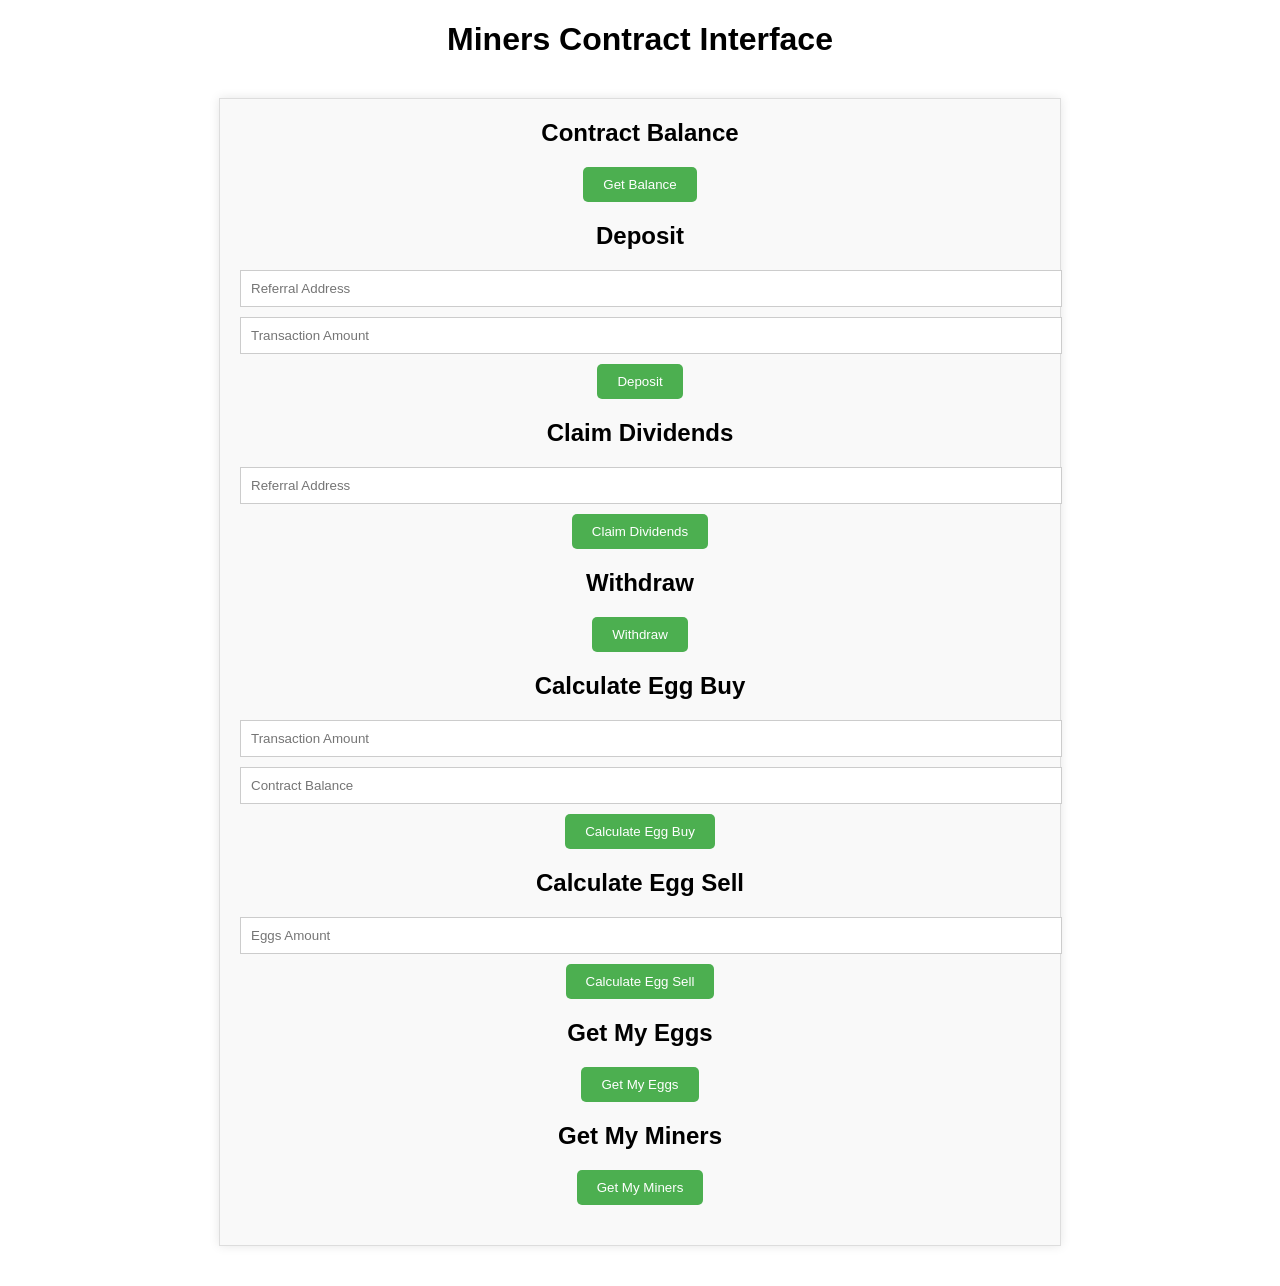
<file: index.htm>
<!DOCTYPE html>
<html lang="en">
<head>
    <meta charset="UTF-8">
    <meta name="viewport" content="width=device-width, initial-scale=1.0">
    <title>Miners Contract Interface</title>
    <link rel="stylesheet" href="custom.css">
</head>
<body>
    <h1>Miners Contract Interface</h1>
    <div class="container">
        <div class="section">
            <h2>Contract Balance</h2>
            <button id="get-balance-btn">Get Balance</button>
            <p id="balance-result"></p>
        </div>
        <div class="section">
            <h2>Deposit</h2>
            <input type="text" id="ref-input" placeholder="Referral Address">
            <input type="text" id="trx-input" placeholder="Transaction Amount">
            <button id="deposit-btn">Deposit</button>
        </div>
        <div class="section">
            <h2>Claim Dividends</h2>
            <input type="text" id="ref-input-claim" placeholder="Referral Address">
            <button id="claim-btn">Claim Dividends</button>
        </div>
        <div class="section">
            <h2>Withdraw</h2>
            <button id="withdraw-btn">Withdraw</button>
        </div>
        <div class="section">
            <h2>Calculate Egg Buy</h2>
            <input type="text" id="trx-input-egg-buy" placeholder="Transaction Amount">
            <input type="text" id="contract-balance-input" placeholder="Contract Balance">
            <button id="calculate-egg-buy-btn">Calculate Egg Buy</button>
            <p id="egg-buy-result"></p>
        </div>
        <div class="section">
            <h2>Calculate Egg Sell</h2>
            <input type="text" id="eggs-input" placeholder="Eggs Amount">
            <button id="calculate-egg-sell-btn">Calculate Egg Sell</button>
            <p id="egg-sell-result"></p>
        </div>
        <div class="section">
            <h2>Get My Eggs</h2>
            <button id="get-my-eggs-btn">Get My Eggs</button>
            <p id="my-eggs-result"></p>
        </div>
        <div class="section">
            <h2>Get My Miners</h2>
            <button id="get-my-miners-btn">Get My Miners</button>
            <p id="my-miners-result"></p>
        </div>
    </div>

    <script src="interface.js"></script>
</body>
</html>
</file>
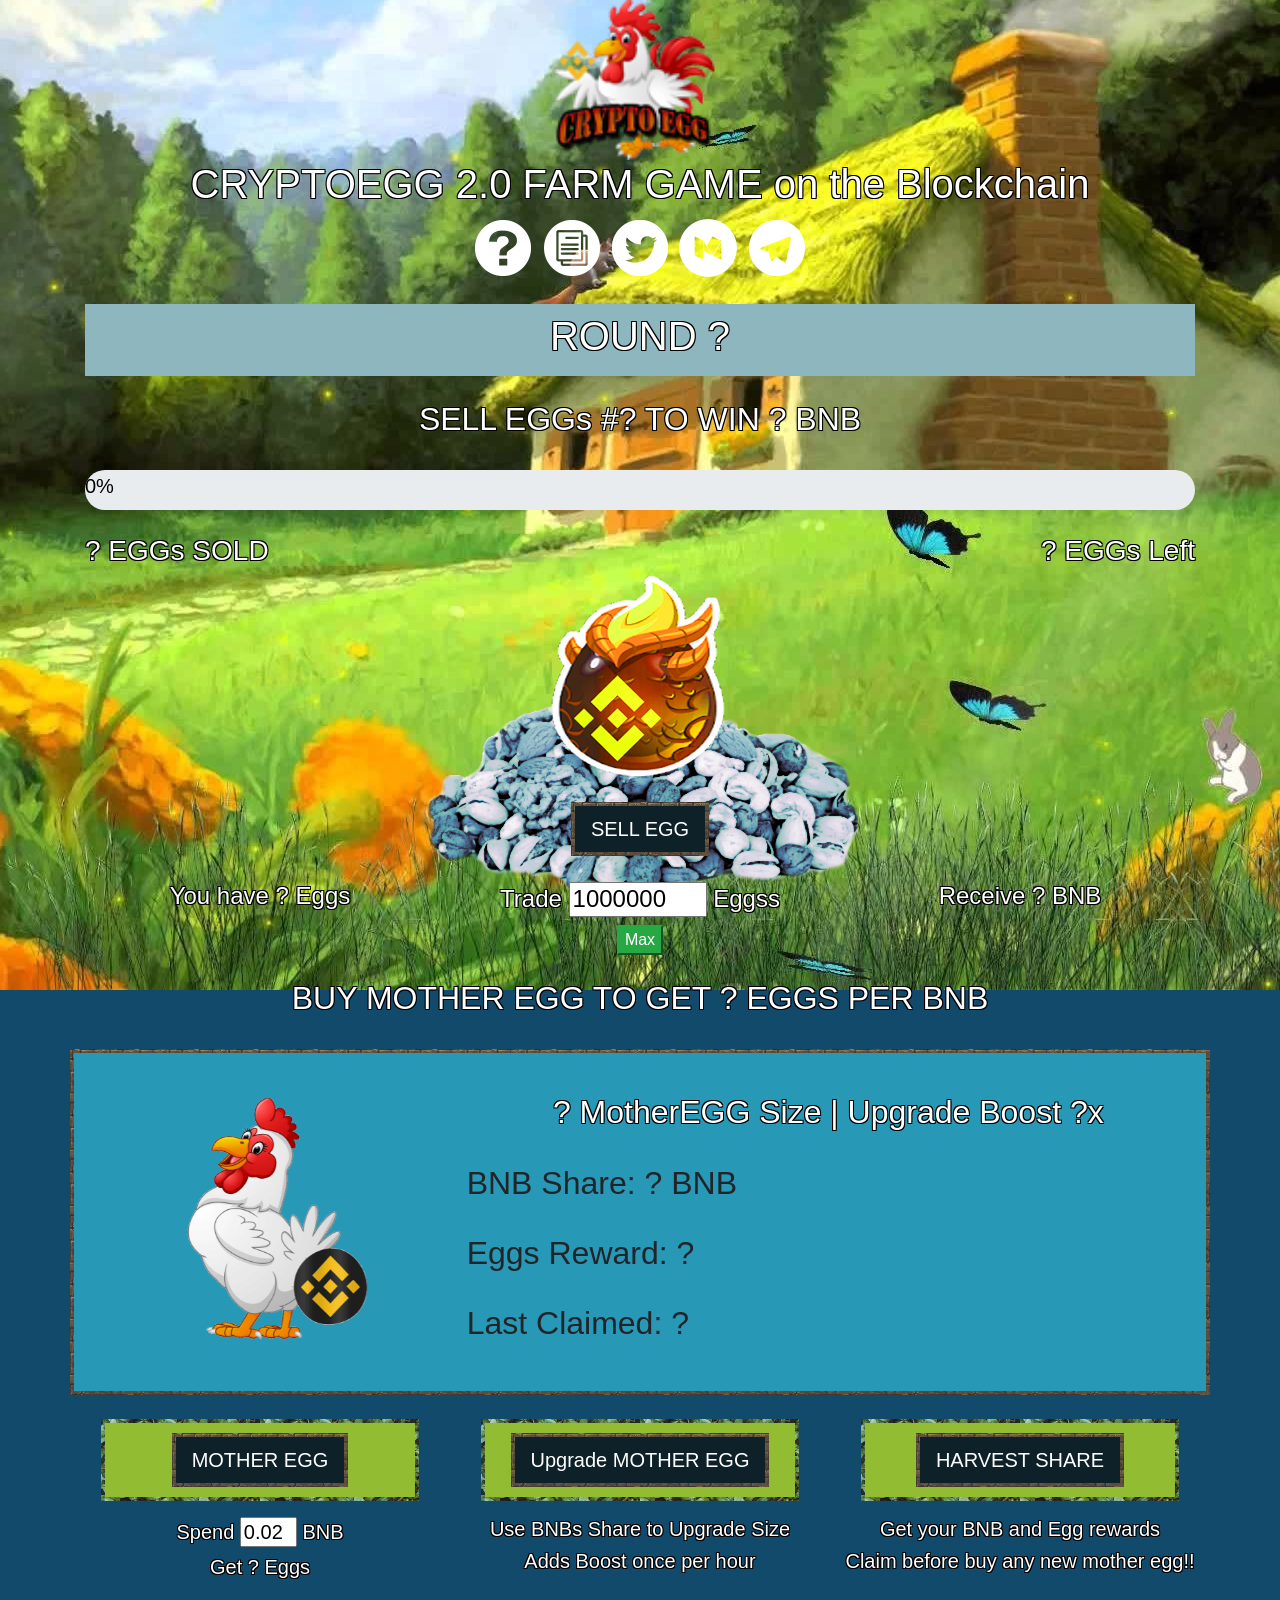
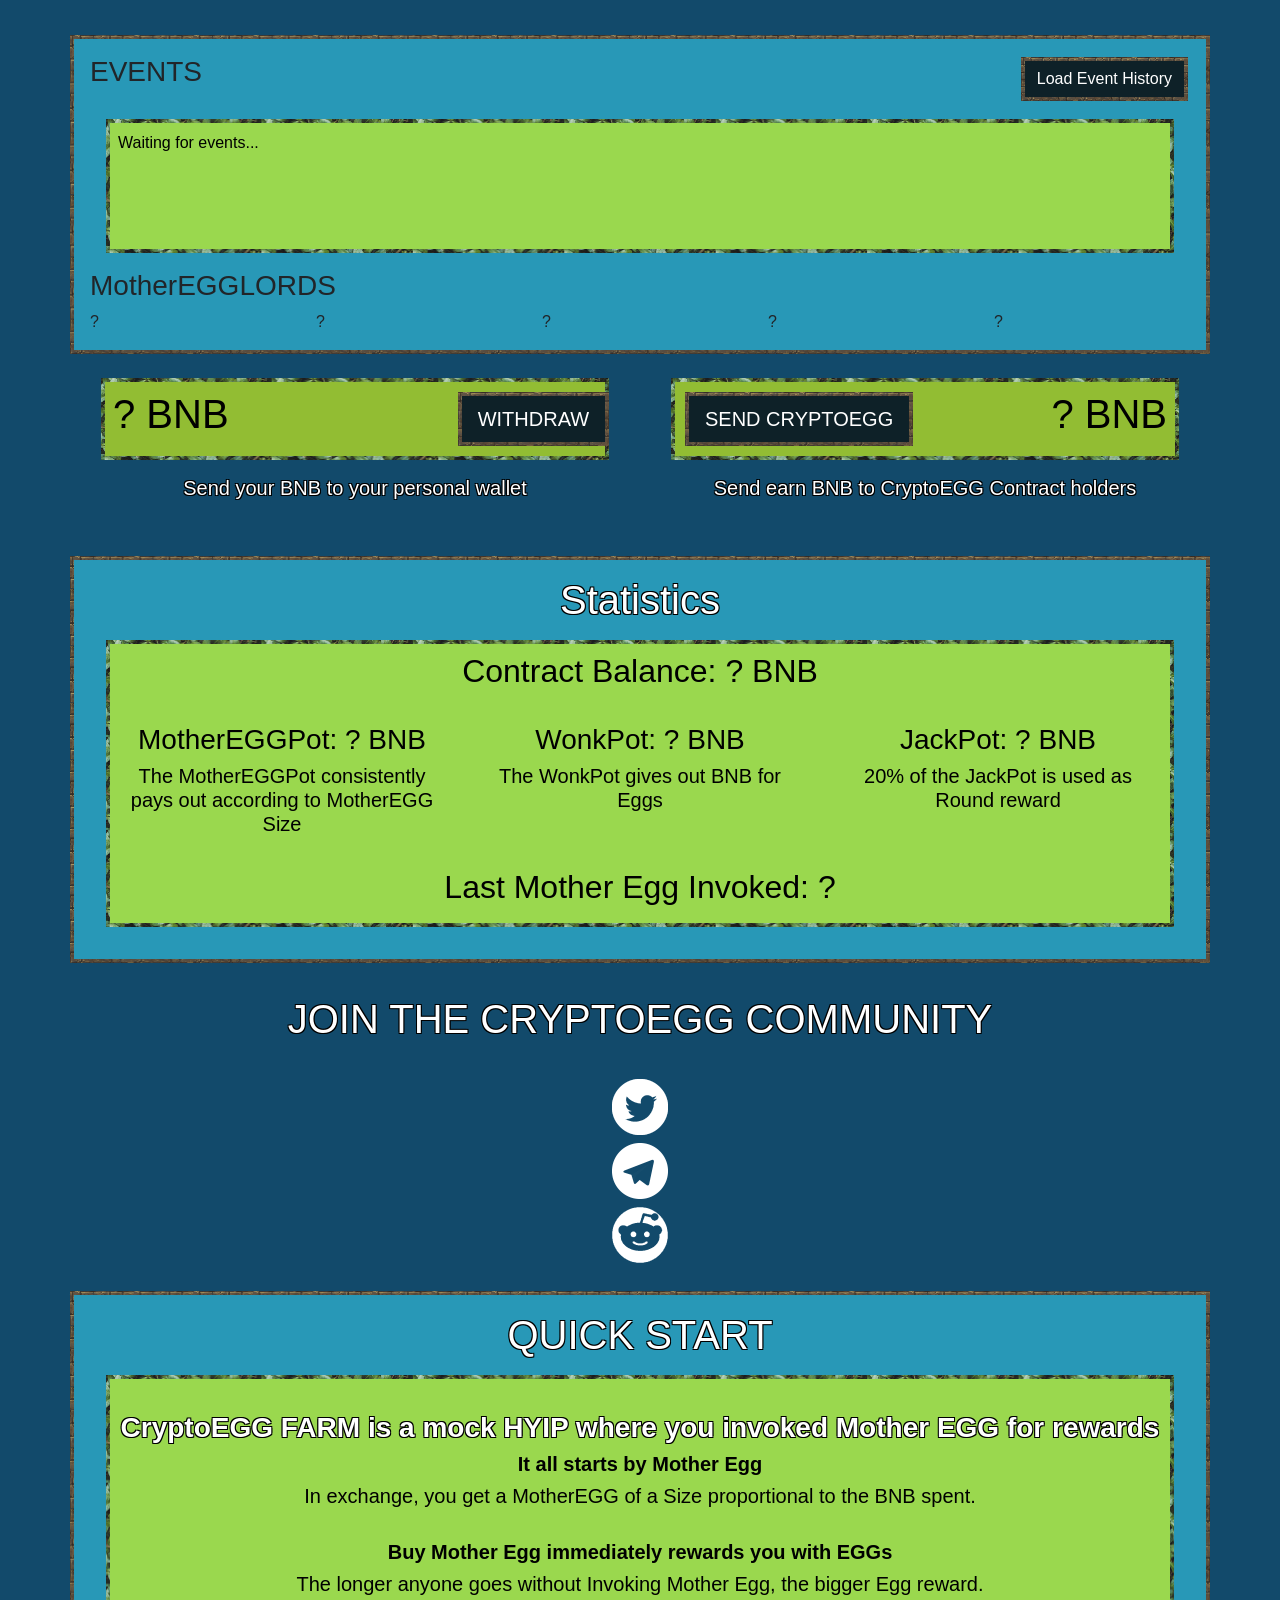
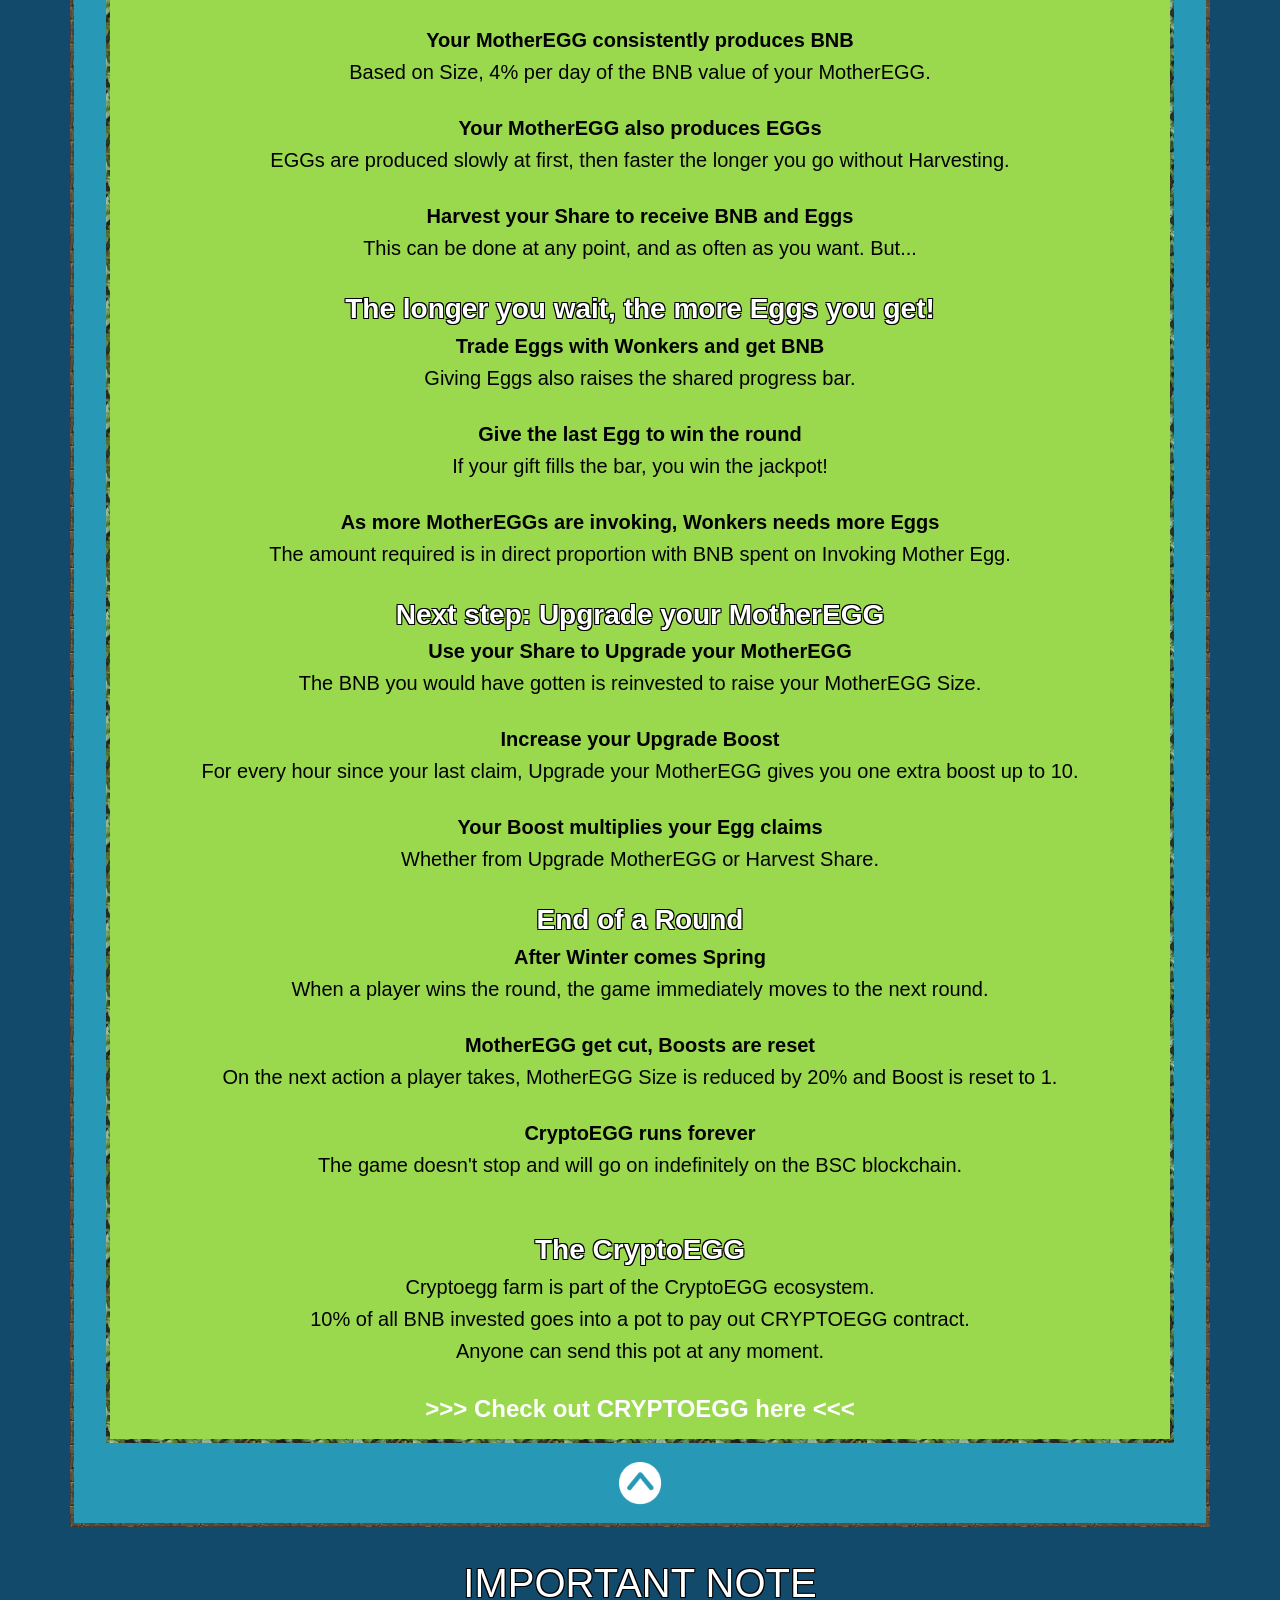
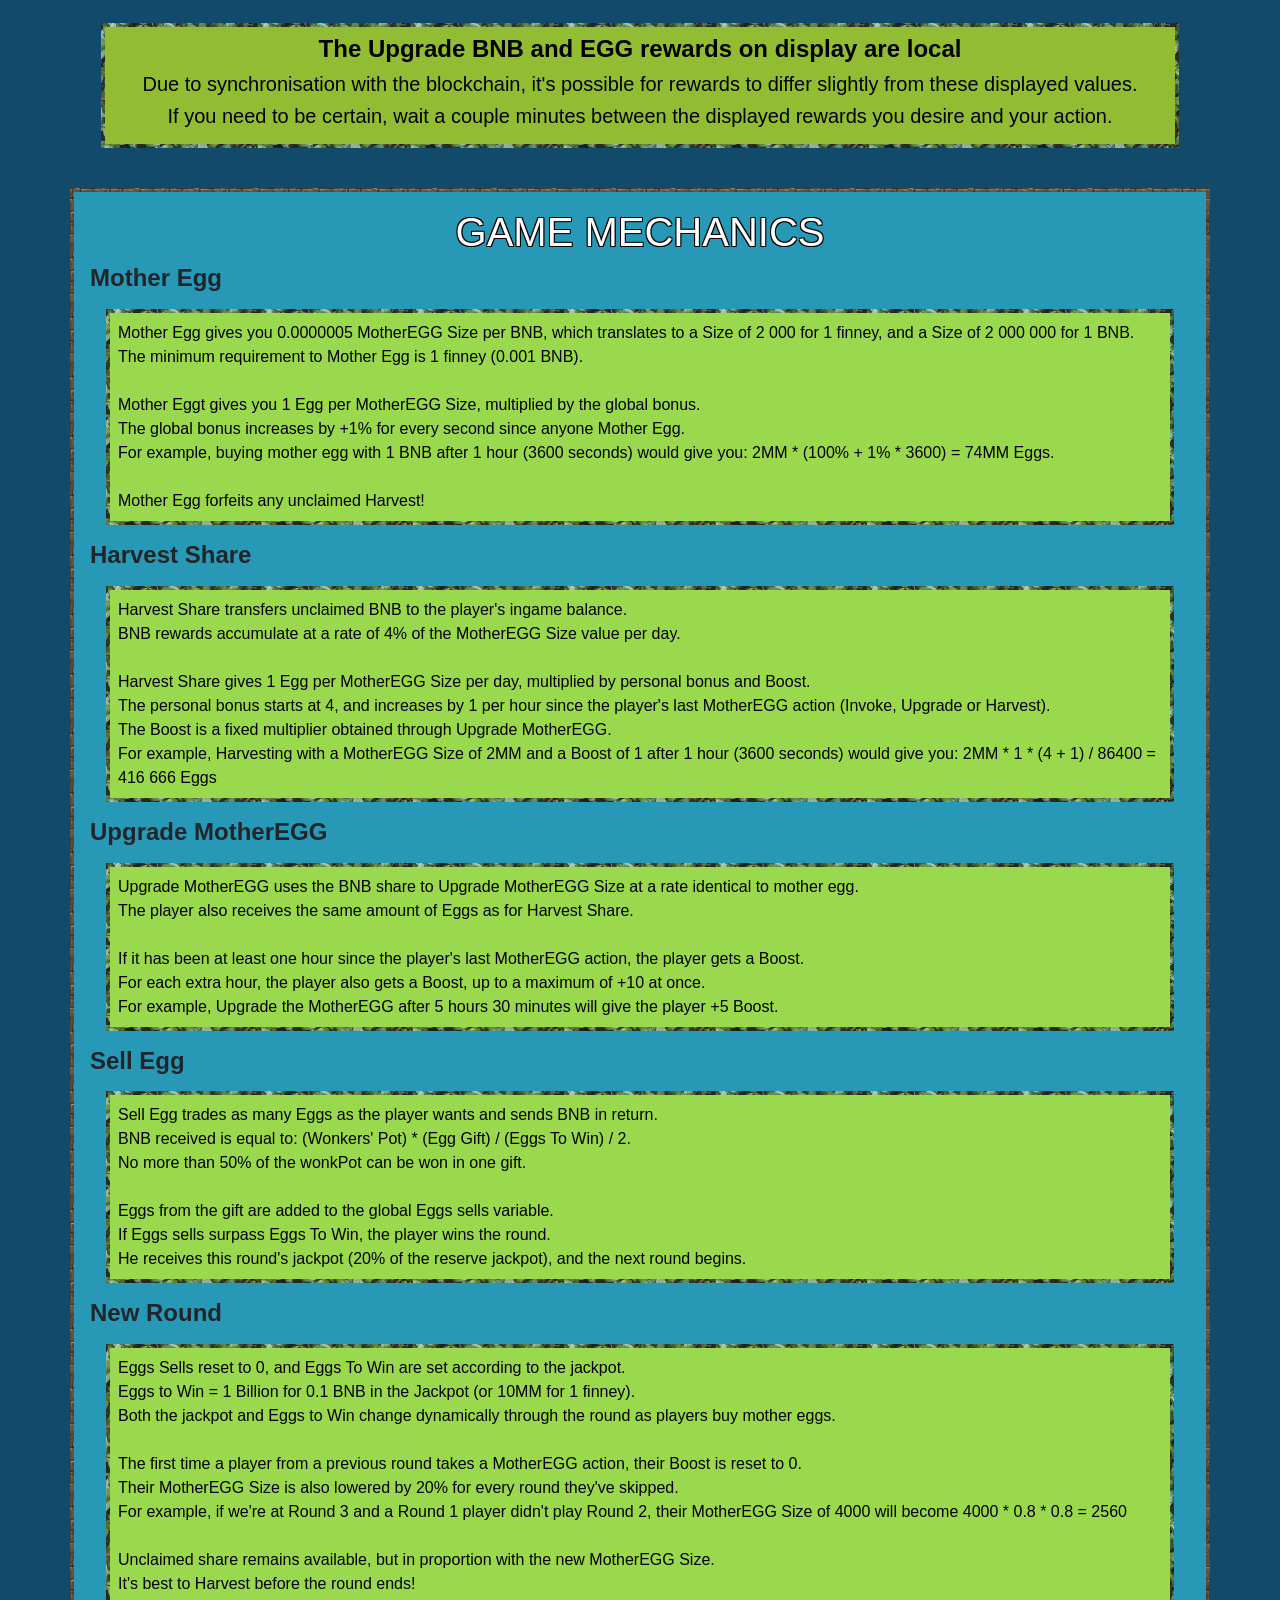
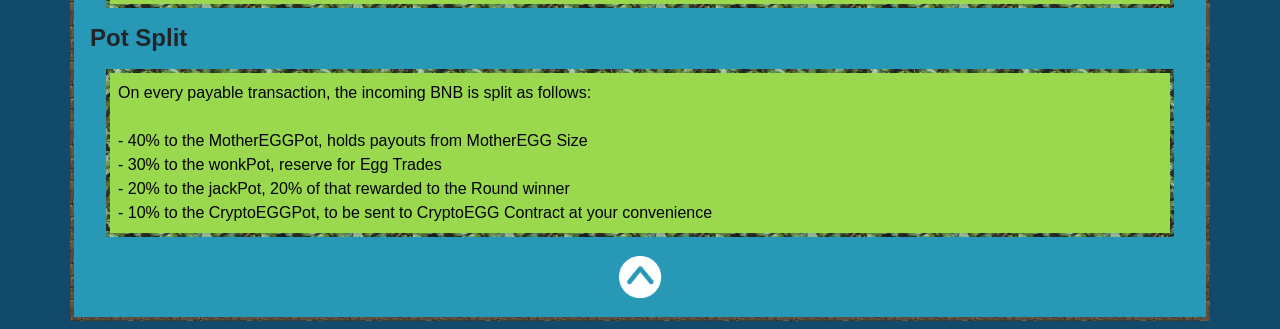
<file: game.html>
﻿<!doctype html>
<html lang="en">
	<head>
		<!-- Required meta tags -->
		<meta charset="utf-8">
		<meta name="viewport" content="width=device-width, initial-scale=1, shrink-to-fit=no">
		<!-- Title, Favicon -->
		<title>CryptoEGG FARM</title>
		<link rel="shortcut icon" href="favicon.png" type="image/x-icon">		
		<!-- CSS -->
		<link rel="stylesheet" type="text/css" href="theme_bootstrap.css">
		<link rel="stylesheet" type="text/css" href="theme_animista.css">
		<link rel="stylesheet" type="text/css" href="theme_snailtree.css">		
	</head>
	
	<body>
		<!-- TITLE STUFF -->
		<div class="container" align="center">
			<img height="160" src="img/cryptoegg_logo.png">
			<h1 class="black-shadow">CRYPTOEGG 2.0 FARM GAME on the Blockchain</h1>
			<a href="#info"><img height="64" src="img/question_circle.png"></a>
			<a href="https://bscscan.com/address/0x298d4bd0904d1c79d57879d834fbb7025f8c28c2" target="_blank"><img height="64" src="img/contract_circle.png"></a>
			<a href="https://cryptoegg.xyz" target="_blank"><img height="64" src="img/twitter_circle.png"></a>
			<a href="https://cryptoegg.xyz/index.htm" target="_blank"><img height="64" src="img/medium_circle.png"></a>
			<a href="https://t.me/cryptoegg_official" target="_blank"><img height="64" src="img/telegram_circle.png"></a>
		</div><br>
		<!-- PROGRESS BAR -->
		<div class="container" align="center">
			<div class="container-social">
				<h1 class="black-shadow">ROUND <span id="gameround">?</span></h1>
			</div><br>
			<h2 class="black-shadow pulse-text">SELL EGGs #<span id="pecantowin">?</span> TO WIN <span id="roundpot">?</span> BNB</h2><br>
			
			<div class="progress" style="height: 40px;">
				<div class="progress-bar bg-info progress-bar-striped progress-bar-animated" role="progressbar" style="width: 0%" id="progressbarpecan"><h5>0%</h5></div>
			</div><br>
			<div class="row">
				<div class="col-sm" align="left">
					<h3 class="black-shadow"><span id="pecangiven">?</span> EGGs SOLD
				</h3></div>
				<div class="col-sm" align="right">
					<h3 class="black-shadow"><span id="pecanleft">?</span> EGGs Left
				</h3></div>
			</div>
		</div>
		<!-- WONKERS WINDOW -->
		<div class="container wonkers-container" align="center">
			<img src="img/squirrel_crazy.png"><br><br>
			<button class="btn btn-lg btn-success" onclick="webCheckRoot(webCheckPecan)">SELL EGG</button><br><br>
			<div class="row">
				<div class="col-sm">
					<h4 class="black-shadow">You have <span id="playerpecan">?</span> Eggs</h4>
				</div>
				<div class="col-sm">
					<h4 class="black-shadow">Trade <input type="text" id="fieldPecan" value="1000000" size="8"> Eggss</h4>
					<button class="btn-success" onclick="maxField()">Max</button>
				</div>
				<div class="col-sm">
					<h4 class="black-shadow">Receive <span id="tradereward">?</span> BNB</h4>
				</div>
			</div>
			<br>
		</div>
		<div class="container" align="center">
			<h2 class="black-shadow">BUY MOTHER EGG TO GET <span id="rootpecanforoneether">?</span> EGGS PER BNB</h2><br>
		</div>
		<!-- TREE WINDOW. SHOW STATS, BIG FONT -->	
		<div class="jumbotron"><br>
			<div class="row">
				<div class="col-sm-4" align="center">
					<img class="wobble-hor-bottom" src="img/ethertree.gif" height="256">
				</div>
				<div class="col-sm-8">
					<h2 class="black-shadow" align="center"><span id="playertree">?</span> MotherEGG Size | Upgrade Boost <span id="playerboost">?</span>x</h2><br>
					<h2>BNB Share: <span id="playerethershare">?</span> BNB</h2><br>
					<h2>Eggs Reward: <span id="playerpecanshare">?</span></h2><br>
					<h2>Last Claimed: <span id="playerlastclaim">?</span></h2><br>
				</div>
			</div>
		</div>
		<!-- TREE ACTIONS. PLANT, Upgrade, CLAIM -->
		<div class="container">
			<div class="row">
				<div class="col-sm" align="center">
					<div class="container-beige">
						<button class="btn btn-lg btn-success" onclick="webCheckClaim()">MOTHER EGG</button>
					</div>
					<h5 class="black-shadow">Spend <input type="text" id="fieldRoot" value="0.02" size="3"> BNB
					<h5 class="black-shadow">Get <span id="fieldpecanreward">?</span> Eggs
				</h5></h5></div>
				<div class="col-sm" align="center">
					<div class="container-beige">
						<button class="btn btn-lg btn-success" onclick="webCheckRoot(webCheckTime)">Upgrade MOTHER EGG</button>
					</div>
					<h5 class="black-shadow">Use BNBs Share to Upgrade Size</h5>
					<span id="boostready"><h5 class="black-shadow">Adds Boost once per hour</h5></span>
				</div>
				<div class="col-sm" align="center">
					<div class="container-beige">
						<button class="btn btn-lg btn-success" onclick="webCheckRoot(webHarvestShare)">HARVEST SHARE</button>
					</div>
					<h5 class="black-shadow">Get your BNB and Egg rewards
					<h5 class="black-shadow">Claim before buy any new mother egg!!
				</h5></h5></div>
			</div>
		</div><br><br>
		<!-- PRELAUNCH MODAL -->
		<div id="prelaunchmodal" class="modal">
			<div class="jumbotron modal-content" align="center">
				<h1 class="black-shadow">WELCOME!<br>
				<div class="container-beige">
					<h3>CryptoEGG FARM is a highlyRisk.</h3><br>
					<h3>Get 4% of your BNB daily, trade Eggs for more BNB, win the Jackpot for even more BNB!</h3><br>
					<h3>That's the theory. In truth, it's likely you will lose all your money.</h3>
				</div>
				<div class="container" align="center">
					<button type="button" class="btn btn-lg btn-success" onclick="CloseModal()">Got it!</button>
				</div>
			</h1></div>
		</div>
		<!-- MODAL. IN CASE PLAYER TRIES TO TRADE TOO MANY EGGS -->
		<div id="pecanmodal" class="modal">
			<div class="jumbotron modal-content" align="center">
				<h3 class="black-shadow">NOT ENOUGH EGGS</h3><br>
				<div class="container-beige">
					<h5>Wonkers doesn't take credit! You cannot trade more eggs than you own.</h5>
					<h5>If you want to give all your available Eggs, confirm below.</h5>
				</div>
				<div class="container" align="center">
					<button type="button" class="btn btn-success" onclick="CloseModal()">Cancel</button>
					<button type="button" class="btn btn-success" onclick="webGivePecan()">Give all EGGs</button>
					<h6>You will receive: <span id="tradereward2">?</span> BNB</h6>
				</div>
			</div>
		</div>
		<!-- MODAL. IN CASE PLAYER HASN'T CLAIMED BEFORE BUY -->
		<div id="claimmodal" class="modal">
			<div class="jumbotron modal-content" align="center">
				<h3 class="black-shadow">UNCLAIMED BNB AND EGGS</h3><br>
				<div class="container-beige">
					<h5>Buy another mother egg will reset your accumulated BNB and Eggs to 0!</h5>
					<h5>It's recommended you Upgrade your Mother egg or Claim your Share before buy a new mother egg.</h5>
				</div>
				<div class="container" align="center">
					<button type="button" class="btn btn-success" onclick="CloseModal()">Cancel</button>
					<button type="button" class="btn btn-success" onclick="webPlantRoot()">BUY MOTHER EGG</button>
				</div>
			</div>
		</div>
		<!-- MODAL. FOR Upgrade BEFORE 1 HOUR -->
		<div id="growmodal" class="modal">
			<div class="jumbotron modal-content" align="center">
				<h3 class="black-shadow">BOOST NOT AVAILABLE</h3><br>
				<div class="container-beige">
					<h5>It has been less than 1 Hour since your last MotherEGG action.</h5>
					<h5>If you Upgrade your MotherEGG now, you will not get an extra Boost!</h5>
				</div>
				<div class="container" align="center">
					<button type="button" class="btn btn-success" onclick="CloseModal()">Cancel</button>
					<button type="button" class="btn btn-success" onclick="webGrowTree()">Upgrade MotherEGG</button>
				</div>
			</div>
		</div>
		<!-- MODAL. IN CASE PLAYER TRIES ANYTHING BEFORE PLANTING A ROOT -->
		<div id="rootmodal" class="modal">
			<div class="jumbotron modal-content" align="center">
				<h3 class="black-shadow">NO MOTHER</h3><br>
				<div class="container-beige">
					<h5>Your Mother Egg cannot Upgrade without roots. Mother Egg</h5>
					<h5>Spend at least 0.001 BNB to start Invoking Mother Egg!</h5>
				</div>
				<div class="container" align="center">
					<button type="button" class="btn btn-success" onclick="CloseModal()">Got it!</button>
				</div>
			</div>
		</div>
		<!-- MODAL. IN CASE PLAYER Mother Egg WITH LESS THAN 0.001 BNB -->
		<div id="toolowmodal" class="modal">
			<div class="jumbotron modal-content" align="center">
				<h3 class="black-shadow">NOT ENOUGH BNB</h3><br>
				<div class="container-beige">
					<h5>You must use at least 0.001 BNB to Invoke Mother Egg.</h5>
					<h5>After Invoking Mother Egg, you will be able to Upgrade your MotherEGG with less than 0.001 BNB.</h5>
				</div>
				<div class="container" align="center">
					<button type="button" class="btn btn-success" onclick="CloseModal()">Got it!</button>
				</div>
			</div>
		</div>
		<!-- EVENT LOG -->
		<div class="jumbotron">
			<div class="row">
				<div class="col-sm" align="left">
					<h3>EVENTS</h3>
				</div>
				<div class="col-sm" align="right">
					<button type="button" class="btn btn-success" onclick="runLog()">Load Event History</button>
				</div>
			</div>
			<div class="container-beige">
				<div class="scroll-box" id="logboxscroll">
					<span id="eventlog">Waiting for events...</span>
				</div>
			</div>
			<h3>MotherEGGLORDS</h3>
			<div class="row">
				<div class="col-sm">
					<span id="treelord1">?</span>
				</div>
				<div class="col-sm">
					<span id="treelord2">?</span>
				</div>
				<div class="col-sm">
					<span id="treelord3">?</span>
				</div>
				<div class="col-sm">
					<span id="treelord4">?</span>
				</div>
				<div class="col-sm">
					<span id="treelord5">?</span>
				</div>
			</div>
		</div>
		<!-- WITHDRAW AND PAY THRONE -->
		<div class="container">
			<div class="row">
				<div class="col-sm">
				<div class="container-beige">
					<div class="row">
						<div class="col-sm-8" align="left">
							<h1><span id="playerbalance">?</span> BNB</h1>
						</div>
						<div class="col-sm-4" align="right">
							<button class="btn btn-lg btn-success" onclick="webWithdrawBalance()">WITHDRAW</button>
						</div>
					</div>
				</div>
				<h5 class="black-shadow" align="center">Send your BNB to your personal wallet</h5>
				</div>
				<div class="col-sm">
				<div class="container-beige">
					<div class="row">
						<div class="col-sm-4" align="left">
							<button class="btn btn-lg btn-success" onclick="webPayThrone()">SEND CRYPTOEGG</button>
						</div>
						<div class="col-sm-8" align="right">
							<h1><span id="thronepot">?</span> BNB</h1>
						</div>
					</div>
				</div>
				<h5 class="black-shadow" align="center">Send earn BNB to CryptoEGG Contract holders</h5>
				</div>
			</div>
		</div><br><br>
		<!-- MISC STATS -->
		<div class="jumbotron" align="center">
			<h1 class="black-shadow">Statistics</h1>
			<div class="container-beige">
				<h2>Contract Balance: <span id="contractbalance">?</span> BNB</h2><br>
				<div class="row">
					<div class="col-sm">
						<h3>MotherEGGPot: <span id="treepot">?</span> BNB</h3>
						<h5>The MotherEGGPot consistently pays out according to MotherEGG Size</h5>
					</div>
					<div class="col-sm">
						<h3>WonkPot: <span id="wonkpot">?</span> BNB</h3>
						<h5>The WonkPot gives out BNB for Eggs</h5>
					</div>
					<div class="col-sm">
						<h3>JackPot: <span id="jackpot">?</span> BNB</h3>
						<h5>20% of the JackPot is used as Round reward</h5>
					</div>
				</div><br>
				<h2>Last Mother Egg Invoked: <span id="lastrootplant">?</span>
			</h2></div>
		</div><br>
		<!-- COMMUNITY -->
		<div class="container" align="center">
			<h1 class="black-shadow">JOIN THE CRYPTOEGG COMMUNITY</h1><br>
			<div class="row">
				</div>
				<div class="col-sm">
					<a href="https://twitter.com/CryptoEgg_Game" target="_blank"><img height="64" src="img/twitter_circle.png"></a>					
				</div>
				<div class="col-sm">
					<a href="https://t.me/cryptoegg_official" target="_blank"><img height="64" src="img/telegram_circle.png"></a>
				</div>
				<div class="col-sm">
					<a href="https://reddit.com/r/cryptoegg" target="_blank"><img height="64" src="img/reddit_circle.png"></a>
				</div>
			</div>
		</div><br>
		<!-- GAME INFO -->
		<div class="jumbotron" align="center">
			<h1 id="info" class="black-shadow">QUICK START</h1>
			<div class="container-beige">
				<br><h3 class="black-shadow"><b>CryptoEGG FARM is a mock HYIP where you invoked Mother EGG for rewards</b>
				<br></h3><h5><b>It all starts by Mother Egg</b></h5>
				<h5>In exchange, you get a MotherEGG of a Size proportional to the BNB spent.</h5>
				<br><h5><b>Buy Mother Egg immediately rewards you with EGGs</b></h5>
				<h5>The longer anyone goes without Invoking Mother Egg, the bigger Egg reward.</h5>
				<br><h5><b>Your MotherEGG consistently produces BNB</b></h5>
				<h5>Based on Size, 4% per day of the BNB value of your MotherEGG.</h5>
				<br><h5><b>Your MotherEGG also produces EGGs</b></h5>
				<h5>EGGs are produced slowly at first, then faster the longer you go without Harvesting.</h5>
				<br><h5><b>Harvest your Share to receive BNB and Eggs</b></h5>
				<h5>This can be done at any point, and as often as you want. But...</h5>
				<br><h3 class="black-shadow"><b>The longer you wait, the more Eggs you get!</b>
				<br></h3><h5><b>Trade Eggs with Wonkers and get BNB</b></h5>
				<h5>Giving Eggs also raises the shared progress bar.</h5>
				<br><h5><b>Give the last Egg to win the round</b></h5>
				<h5>If your gift fills the bar, you win the jackpot!</h5>
				<br><h5><b>As more MotherEGGs are invoking, Wonkers needs more Eggs</b></h5>
				<h5>The amount required is in direct proportion with BNB spent on Invoking Mother Egg.</h5>
				<br><h3 class="black-shadow"><b>Next step: Upgrade your MotherEGG</b>
				<br></h3><h5><b>Use your Share to Upgrade your MotherEGG</b></h5>
				<h5>The BNB you would have gotten is reinvested to raise your MotherEGG Size.</h5>
				<br><h5><b>Increase your Upgrade Boost</b></h5>
				<h5>For every hour since your last claim, Upgrade your MotherEGG gives you one extra boost up to 10.</h5>
				<br><h5><b>Your Boost multiplies your Egg claims</b></h5>
				<h5>Whether from Upgrade MotherEGG or Harvest Share.</h5>
				<br><h3 class="black-shadow"><b>End of a Round</b>
				<br></h3><h5><b>After Winter comes Spring</b></h5>
				<h5>When a player wins the round, the game immediately moves to the next round.</h5>
				<br><h5><b>MotherEGG get cut, Boosts are reset</b></h5>
				<h5>On the next action a player takes, MotherEGG Size is reduced by 20% and Boost is reset to 1.</h5>
				<br><h5><b>CryptoEGG runs forever</b></h5>
				<h5>The game doesn't stop and will go on indefinitely on the BSC blockchain.</h5><br>
				<br><h3 class="black-shadow"><b>The CryptoEGG</b>
				<br></h3><h5>Cryptoegg farm is part of the CryptoEGG ecosystem.</h5>
				<h5>10% of all BNB invested goes into a pot to pay out CRYPTOEGG contract.</h5>
				<h5>Anyone can send this pot at any moment.</h5><br>
				<a href="https://https://cryptoegg.xyz/index.htm" target="_blank"><h4><b>>>> Check out CRYPTOEGG here <<<</b></h4></a>
			</div>
			<a href="#top"><img height="48" src="img/arrow_circle.png"></a>
		</div><br>
		<!-- BLOCKCHAIN SYNC NOTE -->
		<div class="container" align="center">
			<h1 class="black-shadow">IMPORTANT NOTE</h1>
			<div class="container-beige">
				<h4><b>The Upgrade BNB and EGG rewards on display are local</b><br>
				</h4><h5>Due to synchronisation with the blockchain, it's possible for rewards to differ slightly from these displayed values.<br>
				<h5>If you need to be certain, wait a couple minutes between the displayed rewards you desire and your action.
			</h5></h5></div>
		</div><br>
		<!-- GAME MECHANICS -->
		<div class="jumbotron">
			<h1 class="black-shadow" align="center">GAME MECHANICS</h1>
			<h4><b>Mother Egg</b></h4>
			<div class="container-beige">
				<p>Mother Egg gives you 0.0000005 MotherEGG Size per BNB, which translates to a Size of 2 000 for 1 finney, and a Size of 2 000 000 for 1 BNB.</p>
				<p>The minimum requirement to Mother Egg is 1 finney (0.001 BNB).</p><br>
				<p>Mother Eggt gives you 1 Egg per MotherEGG Size, multiplied by the global bonus.</p>
				<p>The global bonus increases by +1% for every second since anyone Mother Egg.</p>
				<p>For example, buying mother egg with 1 BNB after 1 hour (3600 seconds) would give you: 2MM * (100% + 1% * 3600) = 74MM Eggs.</p><br>
				<p>Mother Egg forfeits any unclaimed Harvest!</p>
			</div>
			<h4><b>Harvest Share</b></h4>
			<div class="container-beige">
				<p>Harvest Share transfers unclaimed BNB to the player's ingame balance.</p>
				<p>BNB rewards accumulate at a rate of 4% of the MotherEGG Size value per day.</p><br>
				<p>Harvest Share gives 1 Egg per MotherEGG Size per day, multiplied by personal bonus and Boost.</p>
				<p>The personal bonus starts at 4, and increases by 1 per hour since the player's last MotherEGG action (Invoke, Upgrade or Harvest).</p>
				<p>The Boost is a fixed multiplier obtained through Upgrade MotherEGG.</p>
				<p>For example, Harvesting with a MotherEGG Size of 2MM and a Boost of 1 after 1 hour (3600 seconds) would give you: 2MM * 1 * (4 + 1) / 86400 = 416 666 Eggs</p>
			</div>
			<h4><b>Upgrade MotherEGG</b></h4>
			<div class="container-beige">
				<p>Upgrade MotherEGG uses the BNB share to Upgrade MotherEGG Size at a rate identical to mother egg.</p>
				<p>The player also receives the same amount of Eggs as for Harvest Share.</p><br>
				<p>If it has been at least one hour since the player's last MotherEGG action, the player gets a Boost.</p>
				<p>For each extra hour, the player also gets a Boost, up to a maximum of +10 at once.</p>
				<p>For example, Upgrade the MotherEGG after 5 hours 30 minutes will give the player +5 Boost.</p>
			</div>
			<h4><b>Sell Egg</b></h4>
			<div class="container-beige">
				<p>Sell Egg trades as many Eggs as the player wants and sends BNB in return.</p>
				<p>BNB received is equal to: (Wonkers' Pot) * (Egg Gift) / (Eggs To Win) / 2.</p>
				<p>No more than 50% of the wonkPot can be won in one gift.</p><br>
				<p>Eggs from the gift are added to the global Eggs sells variable.</p>
				<p>If Eggs sells surpass Eggs To Win, the player wins the round.</p>
				<p>He receives this round's jackpot (20% of the reserve jackpot), and the next round begins.</p>
			</div>
			<h4><b>New Round</b></h4>
			<div class="container-beige">
				<p>Eggs Sells reset to 0, and Eggs To Win are set according to the jackpot.</p>
				<p>Eggs to Win = 1 Billion for 0.1 BNB in the Jackpot (or 10MM for 1 finney).</p>
				<p>Both the jackpot and Eggs to Win change dynamically through the round as players buy mother eggs.</p><br>
				<p>The first time a player from a previous round takes a MotherEGG action, their Boost is reset to 0.</p>
				<p>Their MotherEGG Size is also lowered by 20% for every round they've skipped.</p>
				<p>For example, if we're at Round 3 and a Round 1 player didn't play Round 2, their MotherEGG Size of 4000 will become 4000 * 0.8 * 0.8 = 2560</p><br>
				<p>Unclaimed share remains available, but in proportion with the new MotherEGG Size.</p>
				<p>It's best to Harvest before the round ends!</p>
			</div>
			<h4><b>Pot Split</b></h4>
			<div class="container-beige">
				<p>On every payable transaction, the incoming BNB is split as follows:</p><br>
				<p>- 40% to the MotherEGGPot, holds payouts from MotherEGG Size</p>
				<p>- 30% to the wonkPot, reserve for Egg Trades</p>
				<p>- 20% to the jackPot, 20% of that rewarded to the Round winner</p>
				<p>- 10% to the CryptoEGGPot, to be sent to CryptoEGG Contract at your convenience</p>
			</div>
			<div class="container" align="center">
				<a href="#top"><img height="48" src="img/arrow_circle.png"></a>
			</div>
		</div>
		<!-- JAVASCRIPT -->
		<script src="snailtree.js"></script>				
		<script>
			initUpdate();
		</script>		
	</body>
</html>
</file>
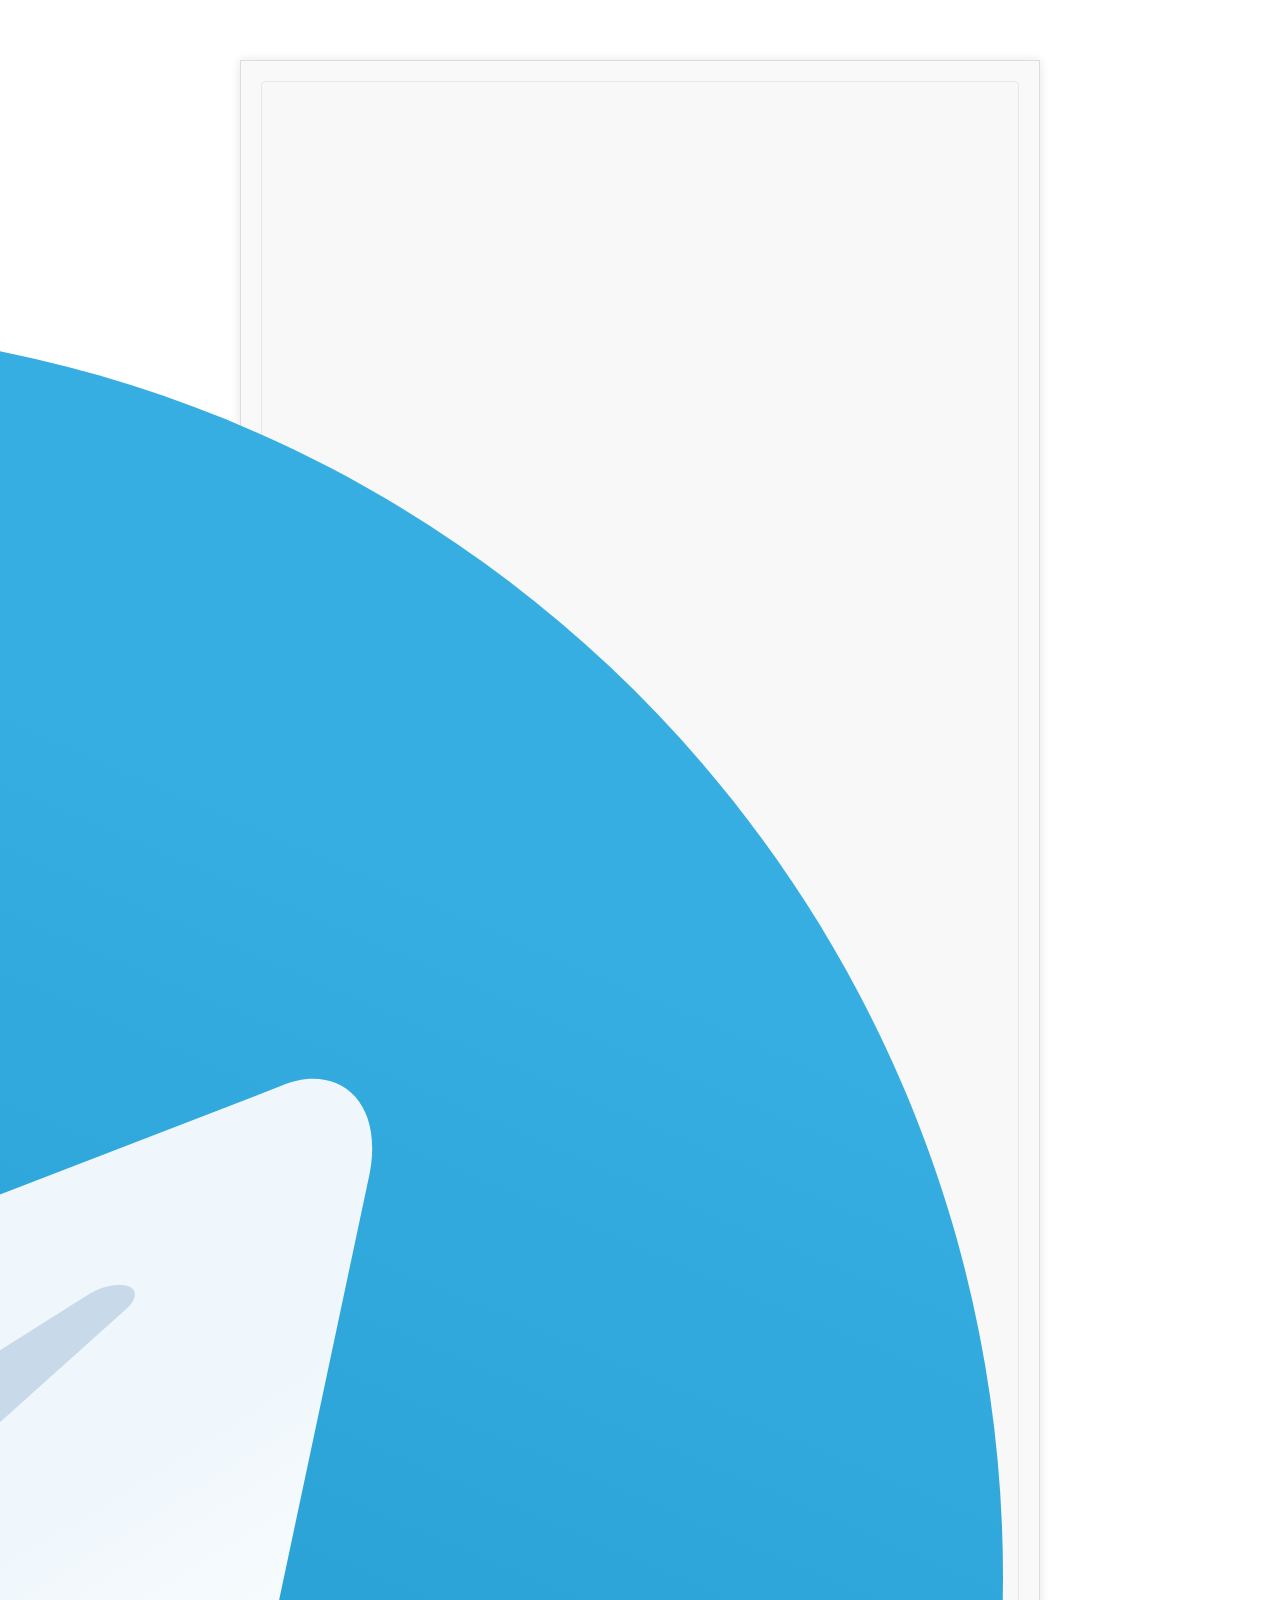
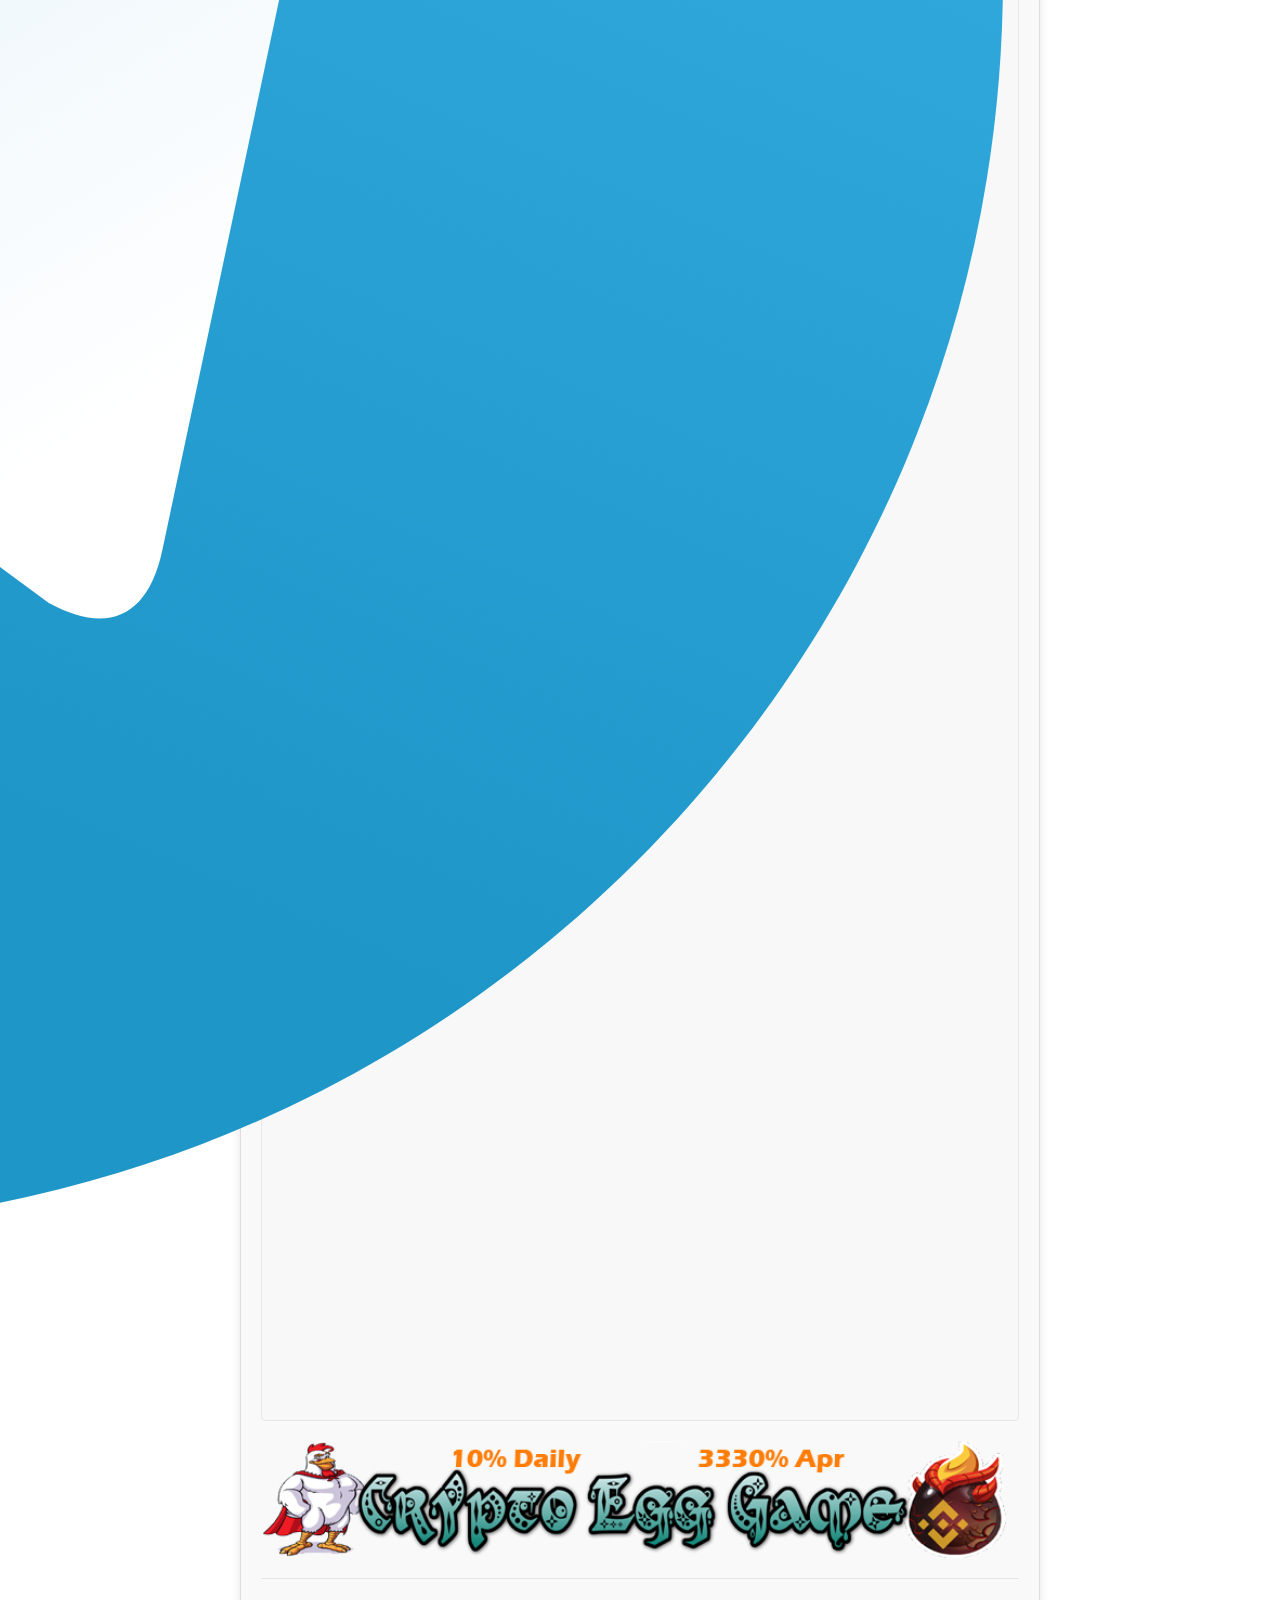
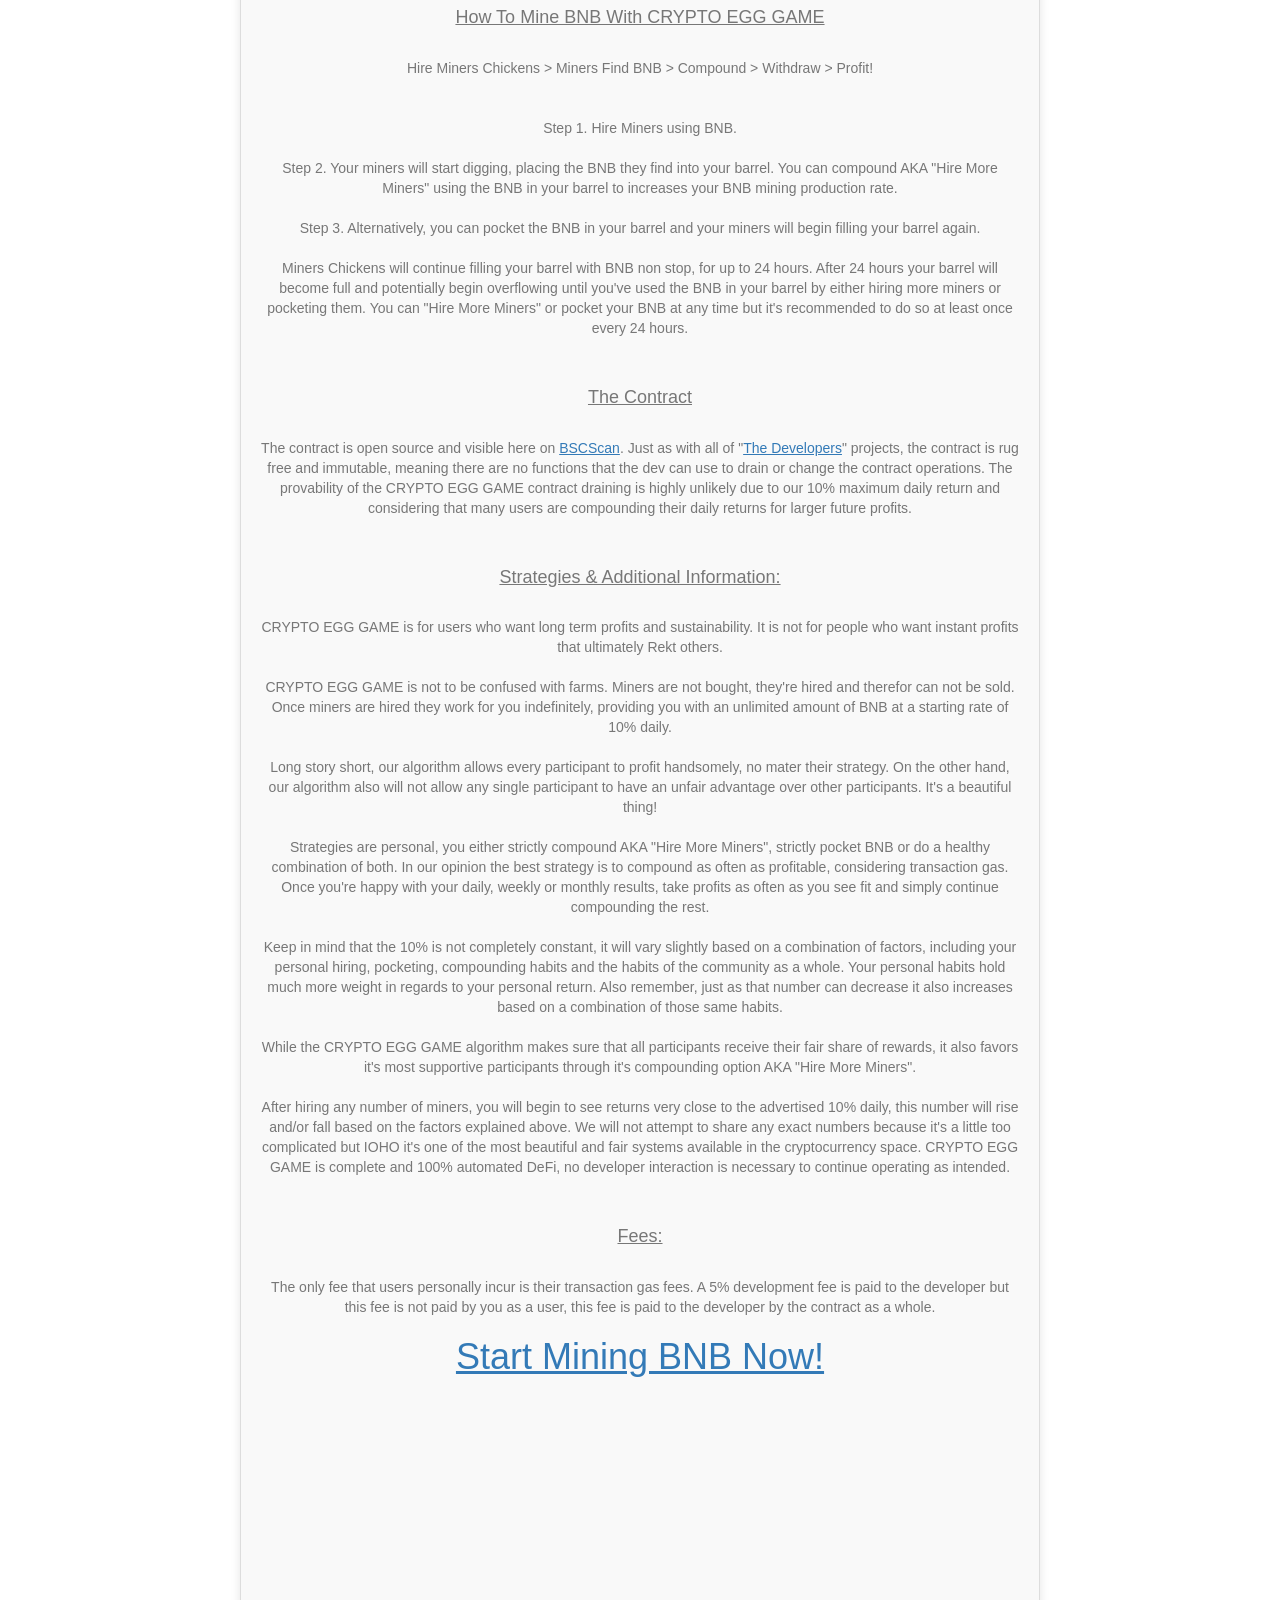
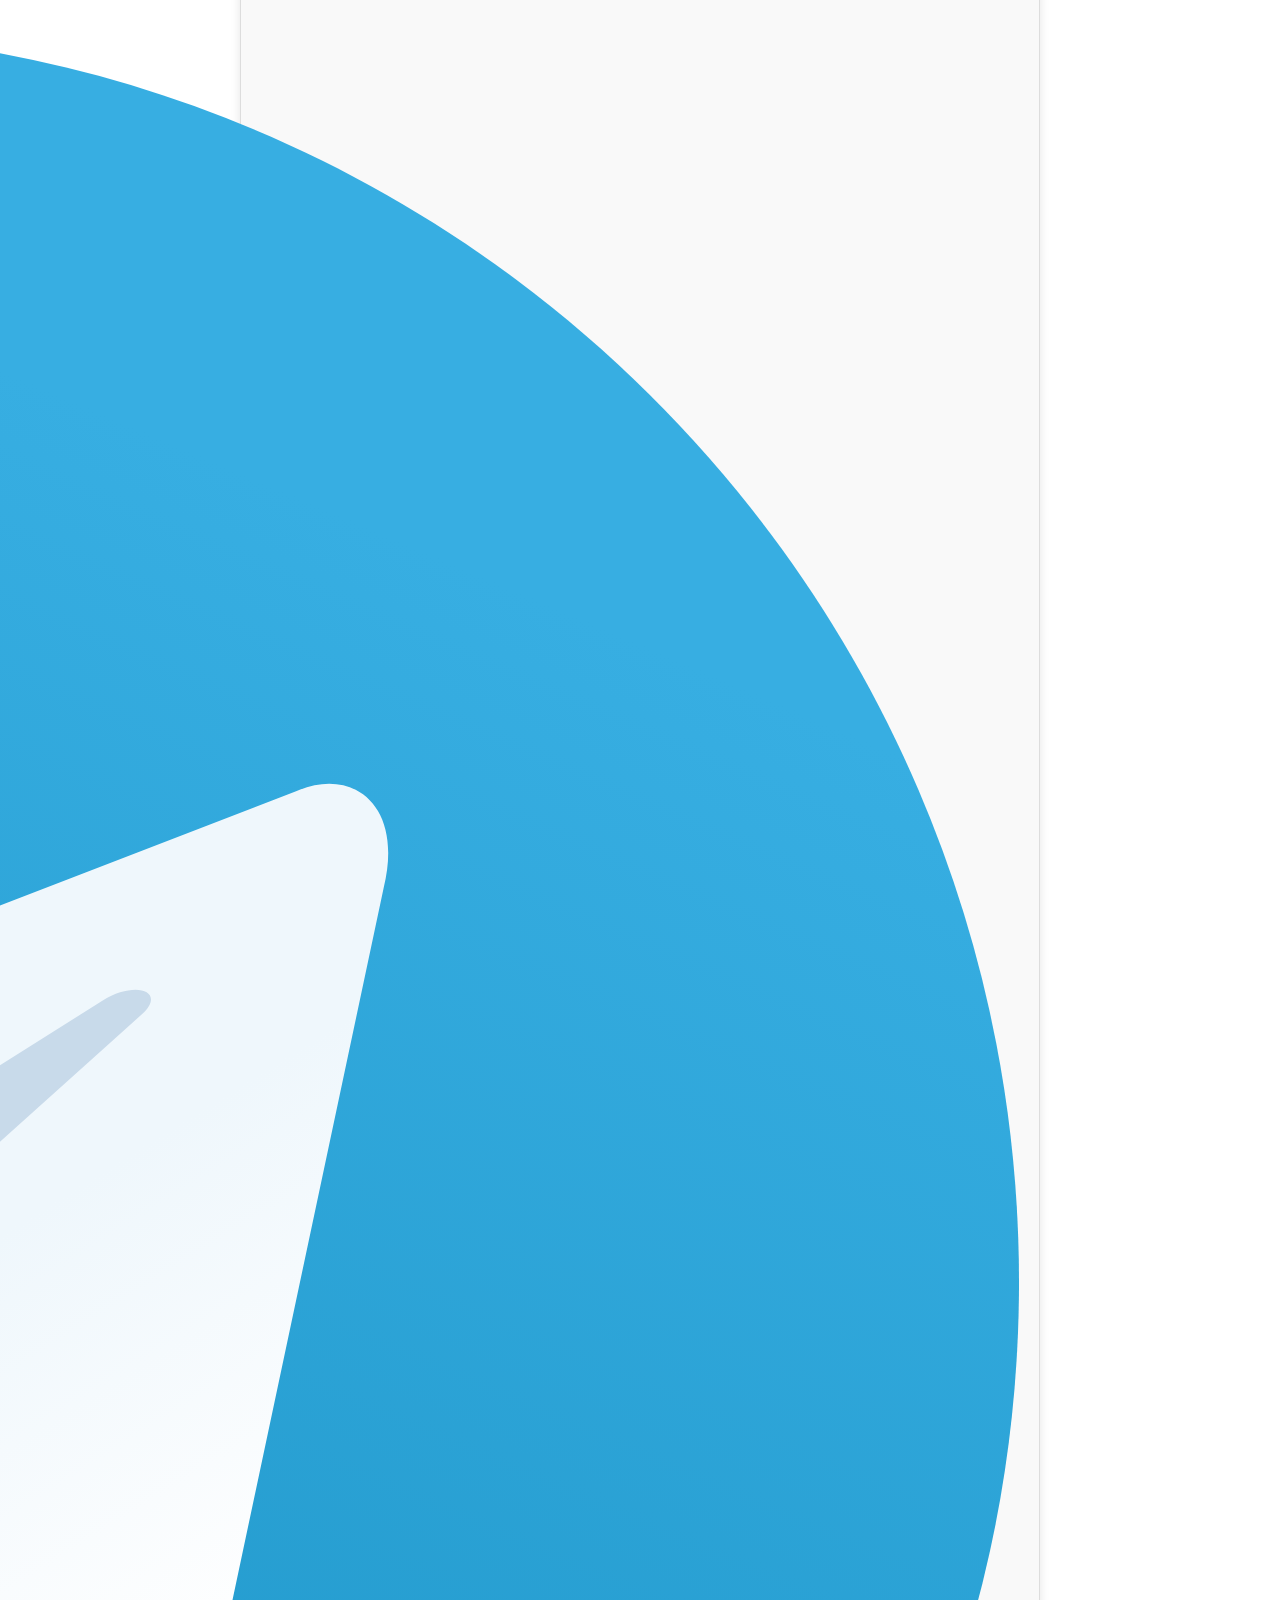
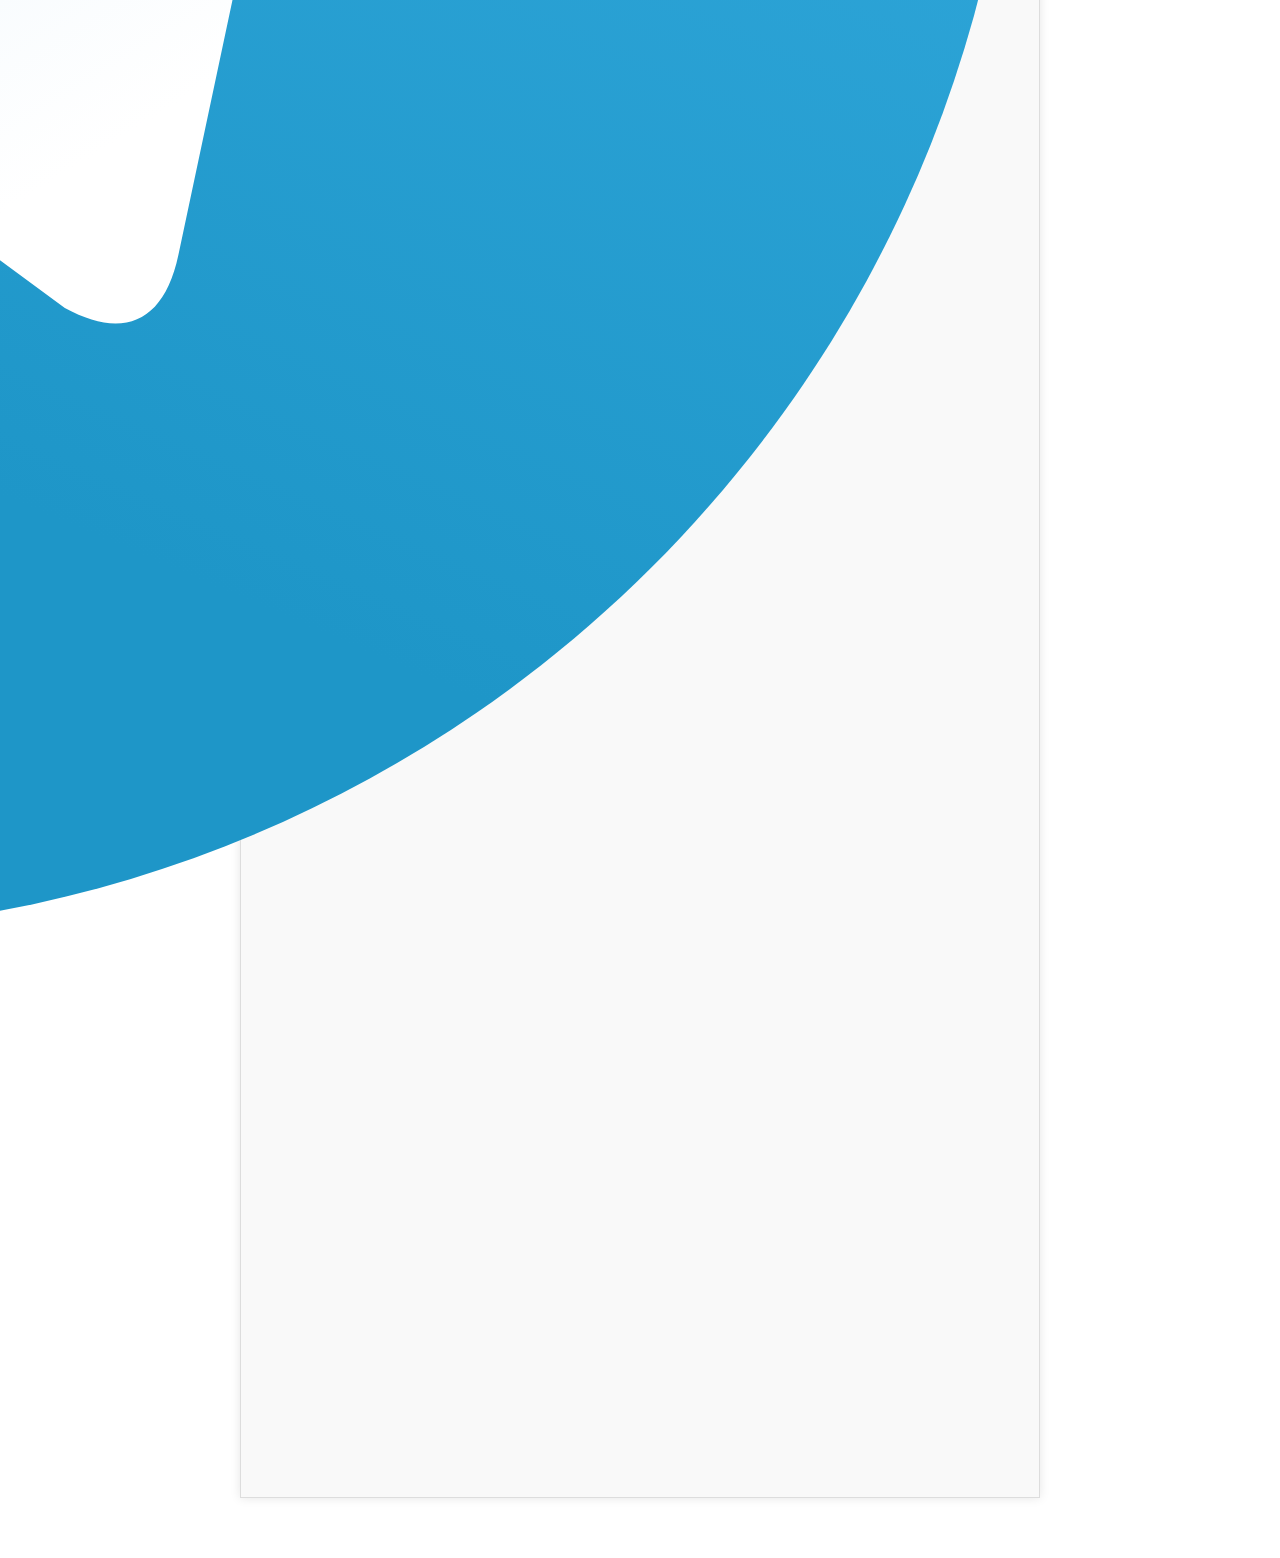
<file: instructions.php.html>
﻿<!DOCTYPE html>
<html lang="en">
<head>
	<meta charset="utf-8">
	<meta content="IE=edge" http-equiv="X-UA-Compatible">
	<meta content="width=device-width, initial-scale=1" name="viewport">
	<meta content="Hire Miners to earn BNB" name="description">
	<meta name="image" content="https://cryptoegg.xyz/assets/img/miner-og-image.png">
    <!-- opengraph image -->
	<meta property="og:image" content="https://cryptoegg.xyz/assets/img/miner-og-image.png">
	<meta property="og:title" content="Crypto EGG GAME">
  <meta property="og:type" content="website">
	<meta property="og:description" content="Hire Miners to earn BNB">
	<meta property="og:url" content="https://cryptoegg.xyz/">
	<!-- Twitter meta -->
	<meta name="twitter:card" content="summary_large_image">
	<meta name="twitter:site" content="https://cryptoegg.xyz/">
	<meta name="twitter:title" content="https://cryptoegg.xyz">
	<meta name="twitter:description" content="Hire Miners to earn BNB">
	<meta name="twitter:image" content="https://cryptoegg.xyz/assets/img/miner-og-image.png">
	<!-- favicon files -->
	<link rel="icon" type="image/png" href="assets/favicon/favicon-32x32.png" sizes="32x32">
	<link rel="icon" type="image/png" href="assets/favicon/favicon-16x16.png" sizes="16x16">	
	<meta name="msapplication-TileColor" content="#2b5797">
	<meta name="theme-color" content="#ffffff">
	<title>Cryptoegg.xyz</title>
	<!-- bootstrap core CSS -->
	<link href="dist/css/bootstrap.min.css" rel="stylesheet">
	<link href="assets/css/ie10-viewport-bug-workaround.css" rel="stylesheet">
	<link href="jumbotron-narrow.css" rel="stylesheet">
	<link href="custom.css" rel="stylesheet">
	<link href="assets/fonts/fonts.min.css" rel="stylesheet" type="text/css">
</head>
<body>
	<div class="modal" id="myModal">
		<div class="modal-content">
			<div id="modal-internal"></div>
		</div>
	</div>
	<div class="container">
    <nav class="navbar navbar-default">
  <div class="container-fluid">
    <div></div>

    <div class="mobile-align">
      <ul class="nav navbar-nav navbar-right font-weight-normal">
          <li><a class="social-pad" href="index.htm"><img alt="Home" class="social-icons" src="assets/img/social-icons/homebutton.png"><span class="hide-mobile">Home</span></a></li>
          <li><a class="social-pad" href="https://t.me/cryptoegg_official" target="_blank"><img alt="telegram" class="social-icons" src="assets/img/social-icons/telegram.svg"><span class="hide-mobile">Telegram</span></a></li>
        <li><a class="social-pad" href="https://bscscan.com/address/0xfD259E5a4591Bd6E3f7d902bC656F93049a760BB" target="_blank"><img alt="BSCSCAN" class="social-icons" src="assets/img/social-icons/bscscan3.png"><span class="hide-mobile">Verified Contract</span></a></li>
      </ul>
    </div>
  </div>
</nav>
    <div>
  <ul style="display:none;" class="nav nav-tabs nav-justified" id="myTabs" role="tablist">
    <li role="presentation" class="active"><a href="#home" id="miner-tab" role="tab" data-toggle="tab" aria-controls="home" aria-expanded="true">CRYPTO EGG GAME</a></li>
  </ul>
  <div class="tab-content" id="myTabContent">
    <div class="tab-pane fade active in" role="tabpanel" id="home" aria-labelledby="goose-tab">
      
    </div>
    
    <center>
          <a href="index.htm"><img alt="Crypto Egg" src="assets/img/bnbminer1095apr.png" href="index.htm" width="100%" height="auto"></a>
          </center>
    
    <br>
    
		<footer class="footer">



                <h4><u>How To Mine BNB With CRYPTO EGG GAME</u></h4>
                <br>
                <p>Hire Miners Chickens > Miners Find BNB > Compound > Withdraw > Profit!</p>
                <br>
                <p>Step 1. Hire Miners using BNB.
                </p><p>Step 2. Your miners will start digging, placing the BNB they find into your barrel. You can compound AKA "Hire More Miners" using the BNB in your barrel to increases your BNB mining production rate.
                </p><p>Step 3. Alternatively, you can pocket the BNB in your barrel and your miners will begin filling your barrel again.
                </p>
                <p>Miners Chickens will continue filling your barrel with BNB non stop, for up to 24 hours. After 24 hours your barrel will become full and potentially begin overflowing until you've used the BNB in your barrel by either hiring more miners or pocketing them. You can "Hire More Miners" or pocket your BNB at any time but it's recommended to do so at least once every 24 hours.</p>
                <br>
                <h4><u>The Contract</u></h4>
                <br>
                <p>The contract is open source and visible here on <a href="https://bscscan.com/address/0xfd259e5a4591bd6e3f7d902bc656f93049a760bb" target="_blank"><u>BSCScan</u></a>. Just as with all of "<a href="https://t.me/cryptoegg_official" target="_blank"><u>The Developers</u></a>" projects, the contract is rug free and immutable, meaning there are no functions that the dev can use to drain or change the contract operations. The provability of the CRYPTO EGG GAME contract draining is highly unlikely due to our 10% maximum daily return and considering that many users are compounding their daily returns for larger future profits.
                </p>
                <br>
                <h4><u>Strategies & Additional Information:</u></h4>
                <br>
                <p>CRYPTO EGG GAME is for users who want long term profits and sustainability. It is not for people who want instant profits that ultimately Rekt others.</p>
                
                <p>CRYPTO EGG GAME is not to be confused with farms. Miners are not bought, they're hired and therefor can not be sold. Once miners are hired they work for you indefinitely, providing you with an unlimited amount of BNB at a starting rate of 10% daily.</p>

                <p>Long story short, our algorithm allows every participant to profit handsomely, no mater their strategy. On the other hand, our algorithm also will not allow any single participant to have an unfair advantage over other participants. It's a beautiful thing!</p>

                <p>Strategies are personal,  you either strictly compound AKA "Hire More Miners", strictly pocket BNB or do a healthy combination of both. In our opinion the best strategy is to compound as often as profitable, considering transaction gas. Once you're happy with your daily, weekly or monthly results, take profits as often as you see fit and simply continue compounding the rest.</p>

                 <p>Keep in mind that the 10% is not completely constant, it will vary slightly based on a combination of factors, including your personal hiring, pocketing, compounding habits and the habits of the community as a whole. Your personal habits hold much more weight in regards to your personal return. Also remember, just as that number can decrease it also increases based on a combination of those same habits.</p>

                 <p>While the CRYPTO EGG GAME algorithm makes sure that all participants receive their fair share of rewards, it also favors it's most supportive participants through it's compounding option AKA "Hire More Miners".</p>

                 <p>After hiring any number of miners, you will begin to see returns very close to the advertised 10% daily, this number will rise and/or fall based on the factors explained above. We will not attempt to share any exact numbers because it's a little too complicated but IOHO it's one of the most beautiful and fair systems available in the cryptocurrency space. CRYPTO EGG GAME is complete and 100% automated DeFi, no developer interaction is necessary to continue operating as intended.</p>
                 <br>
                <h4><u>Fees:</u></h4>
                <br>
                <p>The only fee that users personally incur is their transaction gas fees. A 5% development fee is paid to the developer but this fee is not paid by you as a user,  this fee is paid to the developer by the contract as a whole.</p>
                <center><h1><a href="index.htm"><u>Start Mining BNB Now!</u></a></h1></center>
                

                </footer></div>
			</div>
			
			<div class="">
				<div class="">
					<center><ul class="nav navbar-nav navbar-right font-weight-normal">
          <li><a class="social-pad" href="index.htm"><img alt="Home" class="social-icons" src="assets/img/social-icons/homebutton.png"><span class="hide-mobile">Home</span></a></li>
          <li><a class="social-pad" href="https://t.me/cryptoegg_official" target="_blank"><img alt="Telegram" class="social-icons" src="assets/img/social-icons/telegram.svg"><span class="hide-mobile">Telegram</span></a></li>
          <li><a class="social-pad" href="Da_Developer.html" target="_blank"><img alt="Twitter" class="social-icons" src="assets/img/social-icons/Twitter-Logo.png"><span class="hide-mobile">Twitter</span></a></li>
        <li><a class="social-pad" href="https://bscscan.com/address/0x0cf645505f3b719fd56987c246515706a251fe4b" target="_blank"><img alt="BSCSCAN" class="social-icons" src="assets/img/social-icons/bscscan3.png"><span class="hide-mobile">Verified Contract</span></a></li>
      </ul></center>
                    
				</div>
				</div>
			
		
	</div>
	<!-- IE10 viewport hack for Surface/desktop Windows 8 bug -->
	<script src="assets/js/ie10-viewport-bug-workaround.js">
	</script>
	<script src="ajax/libs/jquery/1.10.2/jquery.min.js">
	</script>
	<script src="bootstrap/3.3.7/js/bootstrap.min.js">
	</script>
	<script src="ajax/libs/jquery/1.12.4/jquery.min.js">
	</script>
	
	
</body>
</html>
</file>
<file: custom.css>
body {
    font-family: Arial, sans-serif;
    text-align: center;
}

.container {
    max-width: 800px;
    margin: 40px auto;
    padding: 20px;
    background-color: #f9f9f9;
    border: 1px solid #ddd;
    box-shadow: 0 0 10px rgba(0, 0, 0, 0.1);
}

.section {
    margin-bottom: 20px;
}

h2 {
    margin-top: 0;
}

input[type="text"] {
    width: 100%;
    padding: 10px;
    margin-bottom: 10px;
    border: 1px solid #ccc;
}

button {
    background-color: #4CAF50;
    color: #fff;
    padding: 10px 20px;
    border: none;
    border-radius: 5px;
    cursor: pointer;
}

button:hover {
    background-color: #3e8e41;
}

p {
    margin-bottom: 20px;
}
</file>
<file: theme_animista.css>
.red-container {
	background-color: maroon;
	padding: 10px;
	border: 8px dashed red;
}

.icon {
	padding: 4px;
	width: 64px;
}



.image-float-left {
	float: left;
}

.image-float-right {
	float: right;
}

.big-text {
	font-size: 60px;
	color: red;
	text-transform: uppercase;
	text-shadow: 2px 2px 2px white;
}

.pulse-text {
	-webkit-animation: pulsetext 1s ease-in infinite both;
	        animation: pulsetext 1s ease-in infinite both;
}

@-webkit-keyframes pulsetext {
  from {
    -webkit-transform: scale(1);
            transform: scale(1);
    -webkit-transform-origin: center center;
            transform-origin: center center;
    -webkit-animation-timing-function: ease-out;
            animation-timing-function: ease-out;
  }
  10% {
    -webkit-transform: scale(0.91);
            transform: scale(0.91);
    -webkit-animation-timing-function: ease-in;
            animation-timing-function: ease-in;
  }
  17% {
    -webkit-transform: scale(0.98);
            transform: scale(0.98);
    -webkit-animation-timing-function: ease-out;
            animation-timing-function: ease-out;
  }
  33% {
    -webkit-transform: scale(0.87);
            transform: scale(0.87);
    -webkit-animation-timing-function: ease-in;
            animation-timing-function: ease-in;
  }
  45% {
    -webkit-transform: scale(1);
            transform: scale(1);
    -webkit-animation-timing-function: ease-out;
            animation-timing-function: ease-out;
  }
}
@keyframes pulsetext {
  from {
    -webkit-transform: scale(1);
            transform: scale(1);
    -webkit-transform-origin: center center;
            transform-origin: center center;
    -webkit-animation-timing-function: ease-out;
            animation-timing-function: ease-out;
  }
  /*10% {
    -webkit-transform: scale(0.91);
            transform: scale(0.91);
    -webkit-animation-timing-function: ease-in;
            animation-timing-function: ease-in;
  }*/
  17% {
    -webkit-transform: scale(0.98);
            transform: scale(0.98);
    -webkit-animation-timing-function: ease-out;
            animation-timing-function: ease-out;
  }
  /*33% {
    -webkit-transform: scale(0.87);
            transform: scale(0.87);
    -webkit-animation-timing-function: ease-in;
            animation-timing-function: ease-in;
  }*/
  45% {
    -webkit-transform: scale(1);
            transform: scale(1);
    -webkit-animation-timing-function: ease-out;
            animation-timing-function: ease-out;
  }
}

	
/**
 * ----------------------------------------
 * animation roll-in-left
 * ----------------------------------------
 */
 
.roll-in-left {
	-webkit-animation: roll-in-left 0.6s ease-out both;
	        animation: roll-in-left 0.6s ease-out both;
}

@-webkit-keyframes roll-in-left {
  0% {
    -webkit-transform: translateX(-800px) rotate(-540deg);
            transform: translateX(-800px) rotate(-540deg);
    opacity: 0;
  }
  100% {
    -webkit-transform: translateX(0) rotate(0deg);
            transform: translateX(0) rotate(0deg);
    opacity: 1;
  }
}
@keyframes roll-in-left {
  0% {
    -webkit-transform: translateX(-800px) rotate(-540deg);
            transform: translateX(-800px) rotate(-540deg);
    opacity: 0;
  }
  100% {
    -webkit-transform: translateX(0) rotate(0deg);
            transform: translateX(0) rotate(0deg);
    opacity: 1;
  }
}

.roll-in-right {
	-webkit-animation: roll-in-right 0.6s ease-out both;
	        animation: roll-in-right 0.6s ease-out both;
}

@-webkit-keyframes roll-in-right {
  0% {
    -webkit-transform: translateX(800px) rotate(-540deg);
            transform: translateX(800px) rotate(-540deg);
    opacity: 0;
  }
  100% {
    -webkit-transform: translateX(0) rotate(0deg);
            transform: translateX(0) rotate(0deg);
    opacity: 1;
  }
}
@keyframes roll-in-right {
  0% {
    -webkit-transform: translateX(800px) rotate(-540deg);
            transform: translateX(800px) rotate(-540deg);
    opacity: 0;
  }
  100% {
    -webkit-transform: translateX(0) rotate(0deg);
            transform: translateX(0) rotate(0deg);
    opacity: 1;
  }
}



/**
 * ----------------------------------------
 * animation heartbeat
 * ----------------------------------------
 */
 
.heartbeat:hover {
	-webkit-animation: heartbeat 1s ease-in-out both;
	        animation: heartbeat 1s ease-in-out both;
}

@-webkit-keyframes heartbeat {
  from {
    -webkit-transform: scale(1);
            transform: scale(1);
    -webkit-transform-origin: center center;
            transform-origin: center center;
    -webkit-animation-timing-function: ease-out;
            animation-timing-function: ease-out;
  }
  10% {
    -webkit-transform: scale(0.91);
            transform: scale(0.91);
    -webkit-animation-timing-function: ease-in;
            animation-timing-function: ease-in;
  }
  17% {
    -webkit-transform: scale(0.98);
            transform: scale(0.98);
    -webkit-animation-timing-function: ease-out;
            animation-timing-function: ease-out;
  }
  33% {
    -webkit-transform: scale(0.87);
            transform: scale(0.87);
    -webkit-animation-timing-function: ease-in;
            animation-timing-function: ease-in;
  }
  45% {
    -webkit-transform: scale(1);
            transform: scale(1);
    -webkit-animation-timing-function: ease-out;
            animation-timing-function: ease-out;
  }
}
@keyframes heartbeat {
  from {
    -webkit-transform: scale(1);
            transform: scale(1);
    -webkit-transform-origin: center center;
            transform-origin: center center;
    -webkit-animation-timing-function: ease-out;
            animation-timing-function: ease-out;
  }
  10% {
    -webkit-transform: scale(0.91);
            transform: scale(0.91);
    -webkit-animation-timing-function: ease-in;
            animation-timing-function: ease-in;
  }
  17% {
    -webkit-transform: scale(0.98);
            transform: scale(0.98);
    -webkit-animation-timing-function: ease-out;
            animation-timing-function: ease-out;
  }
  33% {
    -webkit-transform: scale(0.87);
            transform: scale(0.87);
    -webkit-animation-timing-function: ease-in;
            animation-timing-function: ease-in;
  }
  45% {
    -webkit-transform: scale(1);
            transform: scale(1);
    -webkit-animation-timing-function: ease-out;
            animation-timing-function: ease-out;
  }
}


/* float animation NOT WORKING RIGHT */

.floater {
	-webkit-animation: float 0.4s ease-in-out both;
			animation: float 0.4s ease-in-out both;
}

@keyframes float {
	0% {
		box-shadow: 0 5px 15px 0px rgba(0,0,0,0.6);
		transform: translatey(0px);
	}
	50% {
		box-shadow: 0 25px 15px 0px rgba(0,0,0,0.2);
		transform: translatey(-20px);
	}
	100% {
		box-shadow: 0 5px 15px 0px rgba(0,0,0,0.6);
		transform: translatey(0px);
	}
}

/* wobble! */

.wobble-hor-bottom {
	-webkit-animation: wobble-hor-bottom 20s infinite both;
	        animation: wobble-hor-bottom 20s infinite both;
}

/* ----------------------------------------------
 * Generated by Animista on 2018-12-21 15:23:52
 * w: http://animista.net, t: @cssanimista
 * ---------------------------------------------- */

/**
 * ----------------------------------------
 * animation wobble-hor-bottom
 * ----------------------------------------
 */
@-webkit-keyframes wobble-hor-bottom {
  0%,
  100% {
    -webkit-transform: translateX(0%);
            transform: translateX(0%);
    -webkit-transform-origin: 50% 50%;
            transform-origin: 50% 50%;
  }
  15% {
    -webkit-transform: translateX(-9px) rotate(-6deg);
            transform: translateX(-9px) rotate(-6deg);
  }
  30% {
    -webkit-transform: translateX(6px) rotate(6deg);
            transform: translateX(6px) rotate(6deg);
  }
  45% {
    -webkit-transform: translateX(-6px) rotate(-3.6deg);
            transform: translateX(-6px) rotate(-3.6deg);
  }
  60% {
    -webkit-transform: translateX(3px) rotate(2.4deg);
            transform: translateX(3px) rotate(2.4deg);
  }
  75% {
    -webkit-transform: translateX(-3px) rotate(-1.2deg);
            transform: translateX(-3px) rotate(-1.2deg);
  }
}
@keyframes wobble-hor-bottom {
  0%,
  100% {
    -webkit-transform: translateX(0%);
            transform: translateX(0%);
    -webkit-transform-origin: 50% 50%;
            transform-origin: 50% 50%;
  }
 15% {
    -webkit-transform: translateX(-9px) rotate(-6deg);
            transform: translateX(-9px) rotate(-6deg);
  }
  30% {
    -webkit-transform: translateX(6px) rotate(6deg);
            transform: translateX(6px) rotate(6deg);
  }
  45% {
    -webkit-transform: translateX(-6px) rotate(-3.6deg);
            transform: translateX(-6px) rotate(-3.6deg);
  }
  60% {
    -webkit-transform: translateX(3px) rotate(2.4deg);
            transform: translateX(3px) rotate(2.4deg);
  }
  75% {
    -webkit-transform: translateX(-3px) rotate(-1.2deg);
            transform: translateX(-3px) rotate(-1.2deg);
  }
}


.rotate-scale-up {
	-webkit-animation: rotate-scale-up 4s linear infinite both;
	        animation: rotate-scale-up 4s linear infinite both;
}

/* ----------------------------------------------
 * Generated by Animista on 2018-12-24 15:58:41
 * w: http://animista.net, t: @cssanimista
 * ---------------------------------------------- */

/**
 * ----------------------------------------
 * animation rotate-scale-up
 * ----------------------------------------
 */
@-webkit-keyframes rotate-scale-up {
  0% {
    -webkit-transform: scale(1) rotateZ(0);
            transform: scale(1) rotateZ(0);
  }
  50% {
    -webkit-transform: scale(2) rotateZ(180deg);
            transform: scale(2) rotateZ(180deg);
  }
  100% {
    -webkit-transform: scale(1) rotateZ(360deg);
            transform: scale(1) rotateZ(360deg);
  }
}
@keyframes rotate-scale-up {
  0% {
    -webkit-transform: scale(1) rotateZ(0);
            transform: scale(1) rotateZ(0);
  }
  50% {
    -webkit-transform: scale(2) rotateZ(180deg);
            transform: scale(2) rotateZ(180deg);
  }
  100% {
    -webkit-transform: scale(1) rotateZ(360deg);
            transform: scale(1) rotateZ(360deg);
  }
}
</file>
<file: theme_snailtree.css>
a {
	color: white;
}

a:hover{
	text-decoration: none;
}

p {
	margin: 0px;
	padding: 0px;
}

body {
	background-image: url("img/forest3.jpg");
	background-color: #124a6b;
	background-repeat: no-repeat;
	background-position: center;
	background-attachment: fixed;
}

@media only screen and (max-width:900px), (max-device-width:900px){
body:before {
  content: "";
  display: block;
  position: fixed;
  left: 0;
  top: 0;
  width: 100%;
  height: 100%;
  z-index: -10;
  background: url("img/forest3.jpg") no-repeat center center;
  -webkit-background-size: cover;
  -moz-background-size: cover;
  -o-background-size: cover;
  background-size: cover;
}
}

.testimonial{
	height: 128px;
	border: 4px solid #FFFFFF;
}

.container-poem{
	margin-left: 6rem;
	margin-right: 6rem;
}

.jumbotron {
	background-color: #36c8e69e; /*#e8e6b6;*/
	position: center;
	margin-left: auto;
	margin-right: auto;
	border: 4px solid transparent;
	border-image: url("img/brick.png") 30 round;
	padding: 1rem 1rem;
	margin-bottom: 0.5rem;
	border-radius: 0.2rem;
}

@media (min-width: 576px) {
  .jumbotron {
    max-width: 540px;
  }
}

@media (min-width: 768px) {
  .jumbotron {
    max-width: 720px;
  }
}

@media (min-width: 992px) {
  .jumbotron{
    max-width: 960px;
  }
}

@media (min-width: 1200px) {
  .jumbotron{
    max-width: 1140px;
  }
}

.container-beige {
	background-color: #d8fb16a6;
	color: black;
	position: center;
	border: 4px solid transparent;
	border-image: url("img/green_leaves.jpg") 8 round;
	padding: 0.5rem 0.5rem;
	margin: 1rem;
}

.container-social {
	background-color: #8eb6bf;
	color: black;
	position: center;
	padding: 0.5rem 0.5rem;
}

.black-shadow {
	color: white;
	text-shadow:
	-1px -1px 0 #000,  
	1px -1px 0 #000,
    -1px 1px 0 #000,
    1px 1px 0 #000;
}

.scroll-box {
	width: 100%; 
	overflow: auto; 
	overflow-x: hidden; 
	height: 110px;
}

.druid-img {
	background-image: url("img/druid_o50.png");
	background-repeat: no-repeat;
	background-position: center;
}

.snail-img {
	background-image: url("img/snail_o50.png");
	background-repeat: no-repeat;
	background-position: center;
}

.egg-img {
	background-image: url("img/egg_o50.png");
	background-repeat: no-repeat;
	background-position: center;
}

.red-img {
	background-image: url("img/red_o50.png");
	background-repeat: no-repeat;
	background-position: center;
}

.acorn-img {
	background-image: url("img/acorn_o50.png");
	background-repeat: no-repeat;
	background-position: center;
}

.throne-img {
	background-image: url("img/throne_o50.png");
	background-repeat: no-repeat;
	background-position: center;
}

.btn {
	border: 4px solid transparent;
	border-image: url("img/brick.png") 30 round;
	margin: 2px;
	background-color: #0e2128;
}

.leader-style {
	font-size: 1.25rem;
}

.wonkers-container {
	background-image: url("img/pile_nuts_2.png");
	background-repeat: no-repeat;
	background-position: center;
}

/* Modal (from W3Schools) */
.modal {
    display: none; /* Hidden by default */
    position: fixed; /* Stay in place */
    z-index: 1; /* Sit on top */
    padding-top: 200px; /* Location of the box */
    left: 0;
    top: 0;
    width: 100%; /* Full width */
    height: 100%; /* Full height */
    overflow: auto; /* Enable scroll if needed */
    background-color: rgb(0,0,0); /* Fallback color */
    background-color: rgba(0,0,0,0.4); /* Black w/ opacity */
}

/* Modal Content */
.modal-content {
    width: 100%;
	max-width: 960px;
}

/* The Close Button */
.close {
    font-size: 16px;
    font-weight: bold;
	color: white;
	vertical-align: text-top;
    float: right;
}

.close:hover,
.close:focus {
    color: gray;
    text-decoration: none;
    cursor: pointer;
}
</file>
<file: jumbotron-narrow.css>
/* Space out content a bit */
body {
  padding-top: 20px;
  padding-bottom: 20px;
}

/* Everything but the jumbotron gets side spacing for mobile first views */
.header,
.marketing,
.footer {
  padding-right: 15px;
  padding-left: 15px;
}

/* Custom page header */
.header {
  padding-bottom: 20px;
  border-bottom: 1px solid #e5e5e5;
}
/* Make the masthead heading the same height as the navigation */
.header h3 {
  margin-top: 0;
  margin-bottom: 0;
  line-height: 40px;
}

/* Custom page footer */
.footer {
  padding-top: 19px;
  color: #777;
  border-top: 1px solid #e5e5e5;
}

/* Customize container */
@media (min-width: 768px) {
  .container {
    max-width: 730px;
  }
}
.container-narrow > hr {
  margin: 30px 0;
}

/* Main marketing message and sign up button */
.jumbotron {
  text-align: center;
  border-bottom: 1px solid #e5e5e5;
}
.jumbotron .btn {
  padding: 14px 24px;
  font-size: 21px;
}

/* Supporting marketing content */
.marketing {
  margin: 40px 0;
}
.marketing p + h4 {
  margin-top: 28px;
}

/* Responsive: Portrait tablets and up */
@media screen and (min-width: 768px) {
  /* Remove the padding we set earlier */
  .header,
  .marketing,
  .footer {
    padding-right: 0;
    padding-left: 0;
  }
  /* Space out the masthead */
  .header {
    margin-bottom: 30px;
  }
  /* Remove the bottom border on the jumbotron for visual effect */
  .jumbotron {
    border-bottom: 0;
  }
}
</file>
<file: assets/css/ie10-viewport-bug-workaround.css>
/*!
 * IE10 viewport hack for Surface/desktop Windows 8 bug
 * Copyright 2014-2015 Twitter, Inc.
 * Licensed under MIT (https://github.com/twbs/bootstrap/blob/master/LICENSE)
 */

/*
 * See the Getting Started docs for more information:
 * http://getbootstrap.com/getting-started/#support-ie10-width
 */
@-ms-viewport     { width: device-width; }
@-o-viewport      { width: device-width; }
@viewport         { width: device-width; }
</file>
<file: assets/fonts/fonts.min.css>
@font-face {
  font-family: 'Pacifico';
  font-style: normal;
  font-weight: 400;
  src: local('Pacifico Regular'), local('Pacifico-Regular'), url(../../s/pacifico/v12/FwZY7-Qmy14u9lezJ-6H6MmBp0u-.woff2) format('woff2');
  font-display: swap;
;font-display: swap;}@font-face{font-family:proxima_nova_altblack;src:url('Mark Simonson - Proxima Nova Alt Black-webfont.eot');src:url('Mark Simonson - Proxima Nova Alt Black-webfont.eot?#iefix') format('embedded-opentype'),url('Mark Simonson - Proxima Nova Alt Black-webfont.woff2') format('woff2'),url('Mark Simonson - Proxima Nova Alt Black-webfont.woff') format('woff'),url('Mark Simonson - Proxima Nova Alt Black-webfont.ttf') format('truetype'),url('Mark Simonson - Proxima Nova Alt Black-webfont.svg#proxima_nova_altblack') format('svg');font-weight:400;font-style:normal;font-display: swap;}@font-face{font-family:proxima_nova_altbold;src:url('Mark Simonson - Proxima Nova Alt Bold-webfont.eot');src:url('Mark Simonson - Proxima Nova Alt Bold-webfont.eot?#iefix') format('embedded-opentype'),url('Mark Simonson - Proxima Nova Alt Bold-webfont.woff2') format('woff2'),url('Mark Simonson - Proxima Nova Alt Bold-webfont.woff') format('woff'),url('Mark Simonson - Proxima Nova Alt Bold-webfont.ttf') format('truetype'),url('Mark Simonson - Proxima Nova Alt Bold-webfont.svg#proxima_nova_altbold') format('svg');font-weight:400;font-style:normal;font-display: swap;}@font-face{font-family:'Proxima Nova';src:url('Mark Simonson - Proxima Nova Alt Regular-webfont.eot');src:url('Mark Simonson - Proxima Nova Alt Regular-webfont.eot?#iefix') format('embedded-opentype'),url('Mark Simonson - Proxima Nova Alt Regular-webfont.woff2') format('woff2'),url('Mark Simonson - Proxima Nova Alt Regular-webfont.woff') format('woff'),url('Mark Simonson - Proxima Nova Alt Regular-webfont.ttf') format('truetype'),url('Mark Simonson - Proxima Nova Alt Regular-webfont.svg#proxima_nova_altregular') format('svg');font-weight:400;font-style:normal;font-display: swap;}@font-face{font-family:proxima_nova_scosfthin;src:url('Mark Simonson - Proxima Nova ScOsf Thin-webfont.eot');src:url('Mark Simonson - Proxima Nova ScOsf Thin-webfont.eot?#iefix') format('embedded-opentype'),url('Mark Simonson - Proxima Nova ScOsf Thin-webfont.woff2') format('woff2'),url('Mark Simonson - Proxima Nova ScOsf Thin-webfont.woff') format('woff'),url('Mark Simonson - Proxima Nova ScOsf Thin-webfont.ttf') format('truetype'),url('Mark Simonson - Proxima Nova ScOsf Thin-webfont.svg#proxima_nova_scosfthin') format('svg');font-weight:400;font-style:normal;font-display: swap;}@font-face{font-family:proxima_nova_ltsemibold;src:url('Mark Simonson - Proxima Nova Semibold-webfont.eot');src:url('Mark Simonson - Proxima Nova Semibold-webfont.eot?#iefix') format('embedded-opentype'),url('Mark Simonson - Proxima Nova Semibold-webfont.woff2') format('woff2'),url('Mark Simonson - Proxima Nova Semibold-webfont.woff') format('woff'),url('Mark Simonson - Proxima Nova Semibold-webfont.ttf') format('truetype'),url('Mark Simonson - Proxima Nova Semibold-webfont.svg#proxima_nova_ltsemibold') format('svg');font-weight:400;font-style:normal;font-display: swap;}@font-face{font-family:proxima_nova_ltthin;src:url('Mark Simonson - Proxima Nova Thin-webfont.eot');src:url('Mark Simonson - Proxima Nova Thin-webfont.eot?#iefix') format('embedded-opentype'),url('Mark Simonson - Proxima Nova Thin-webfont.woff2') format('woff2'),url('Mark Simonson - Proxima Nova Thin-webfont.woff') format('woff'),url('Mark Simonson - Proxima Nova Thin-webfont.ttf') format('truetype'),url('Mark Simonson - Proxima Nova Thin-webfont.svg#proxima_nova_ltthin') format('svg');font-weight:400;font-style:normal}
</file>
